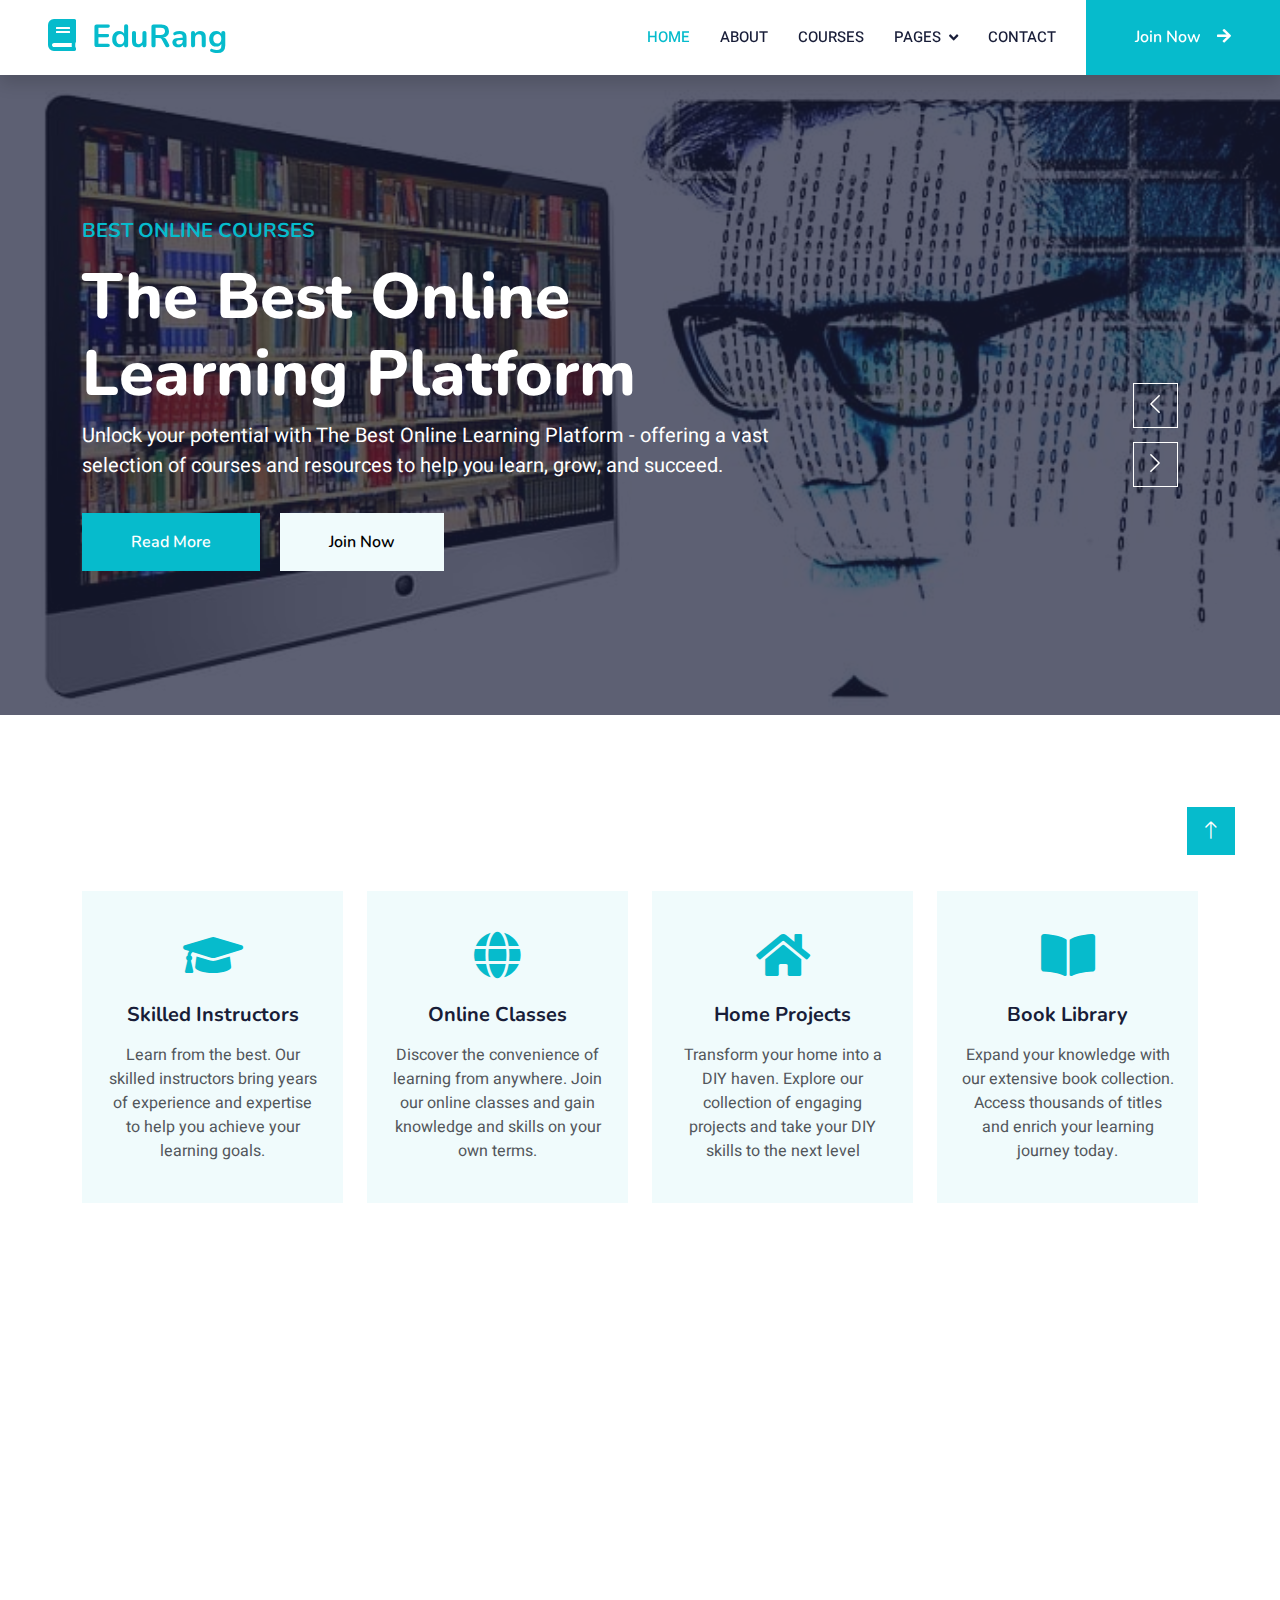
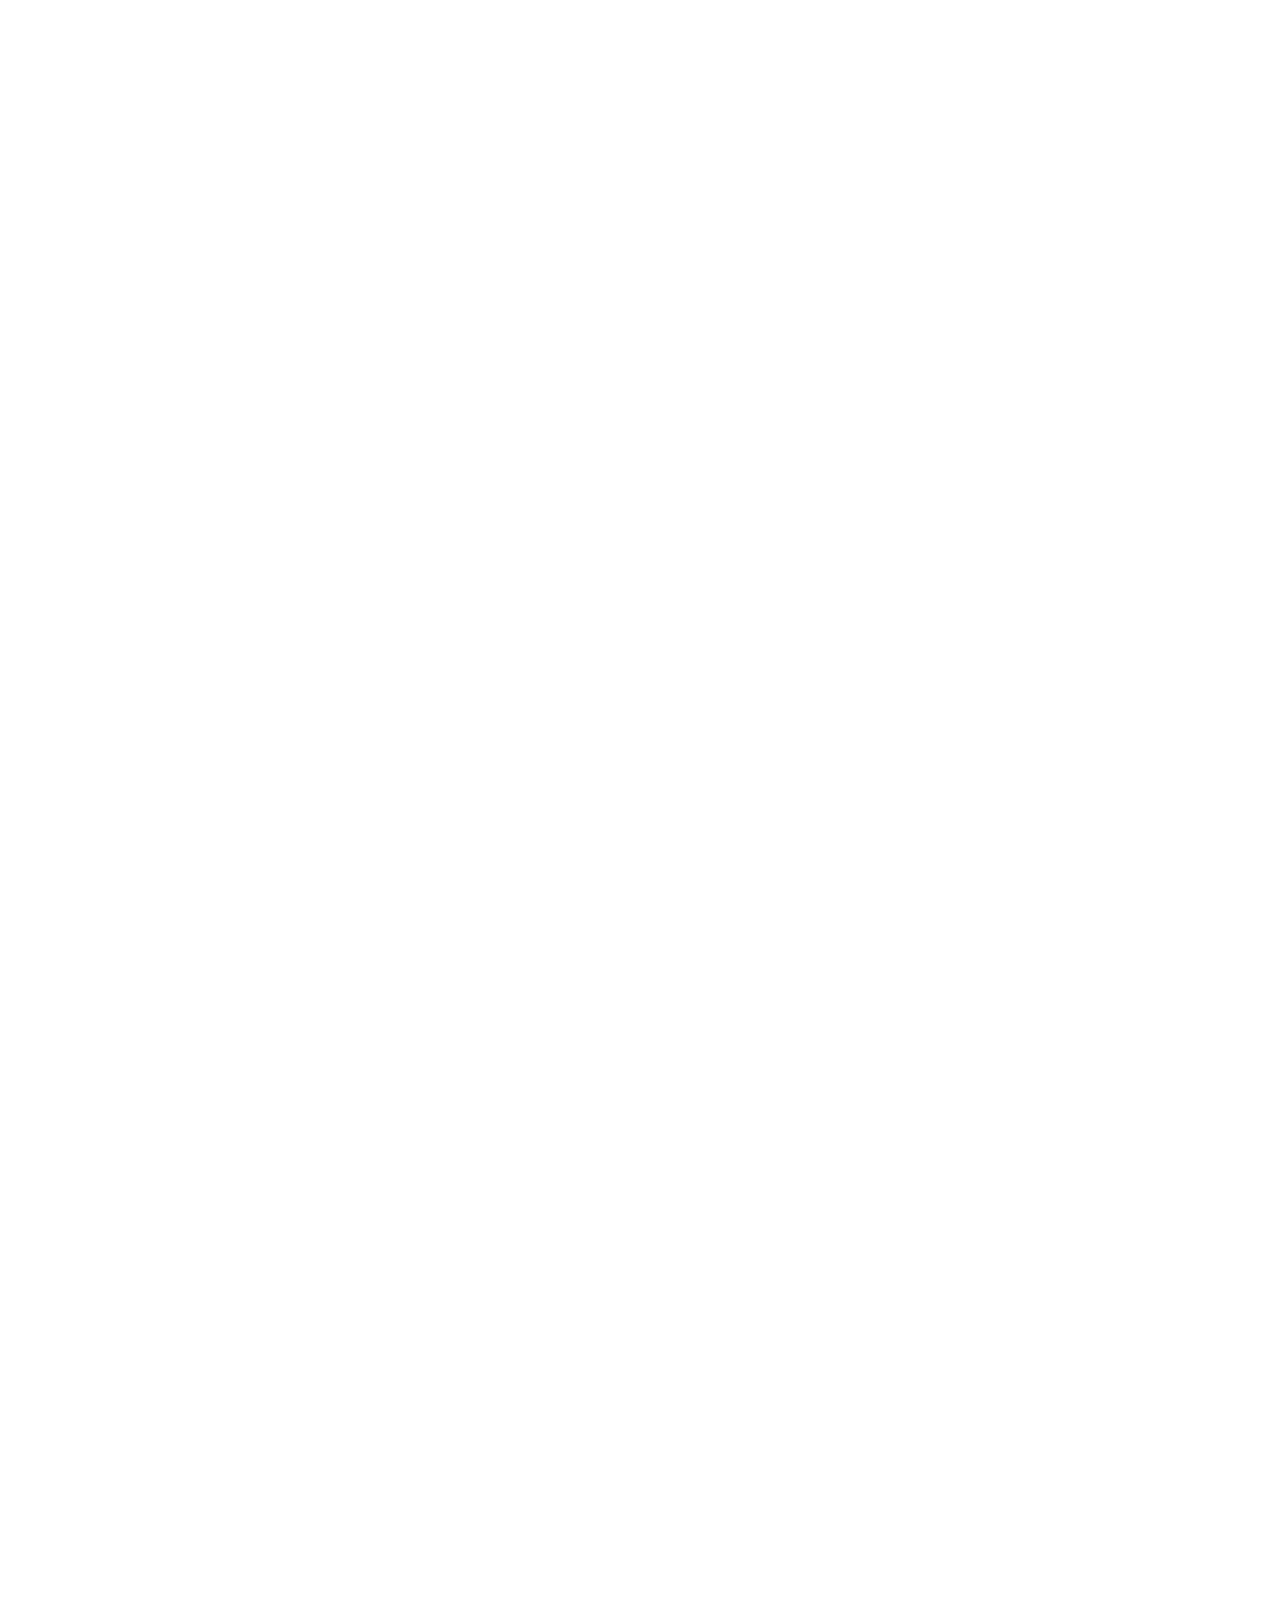
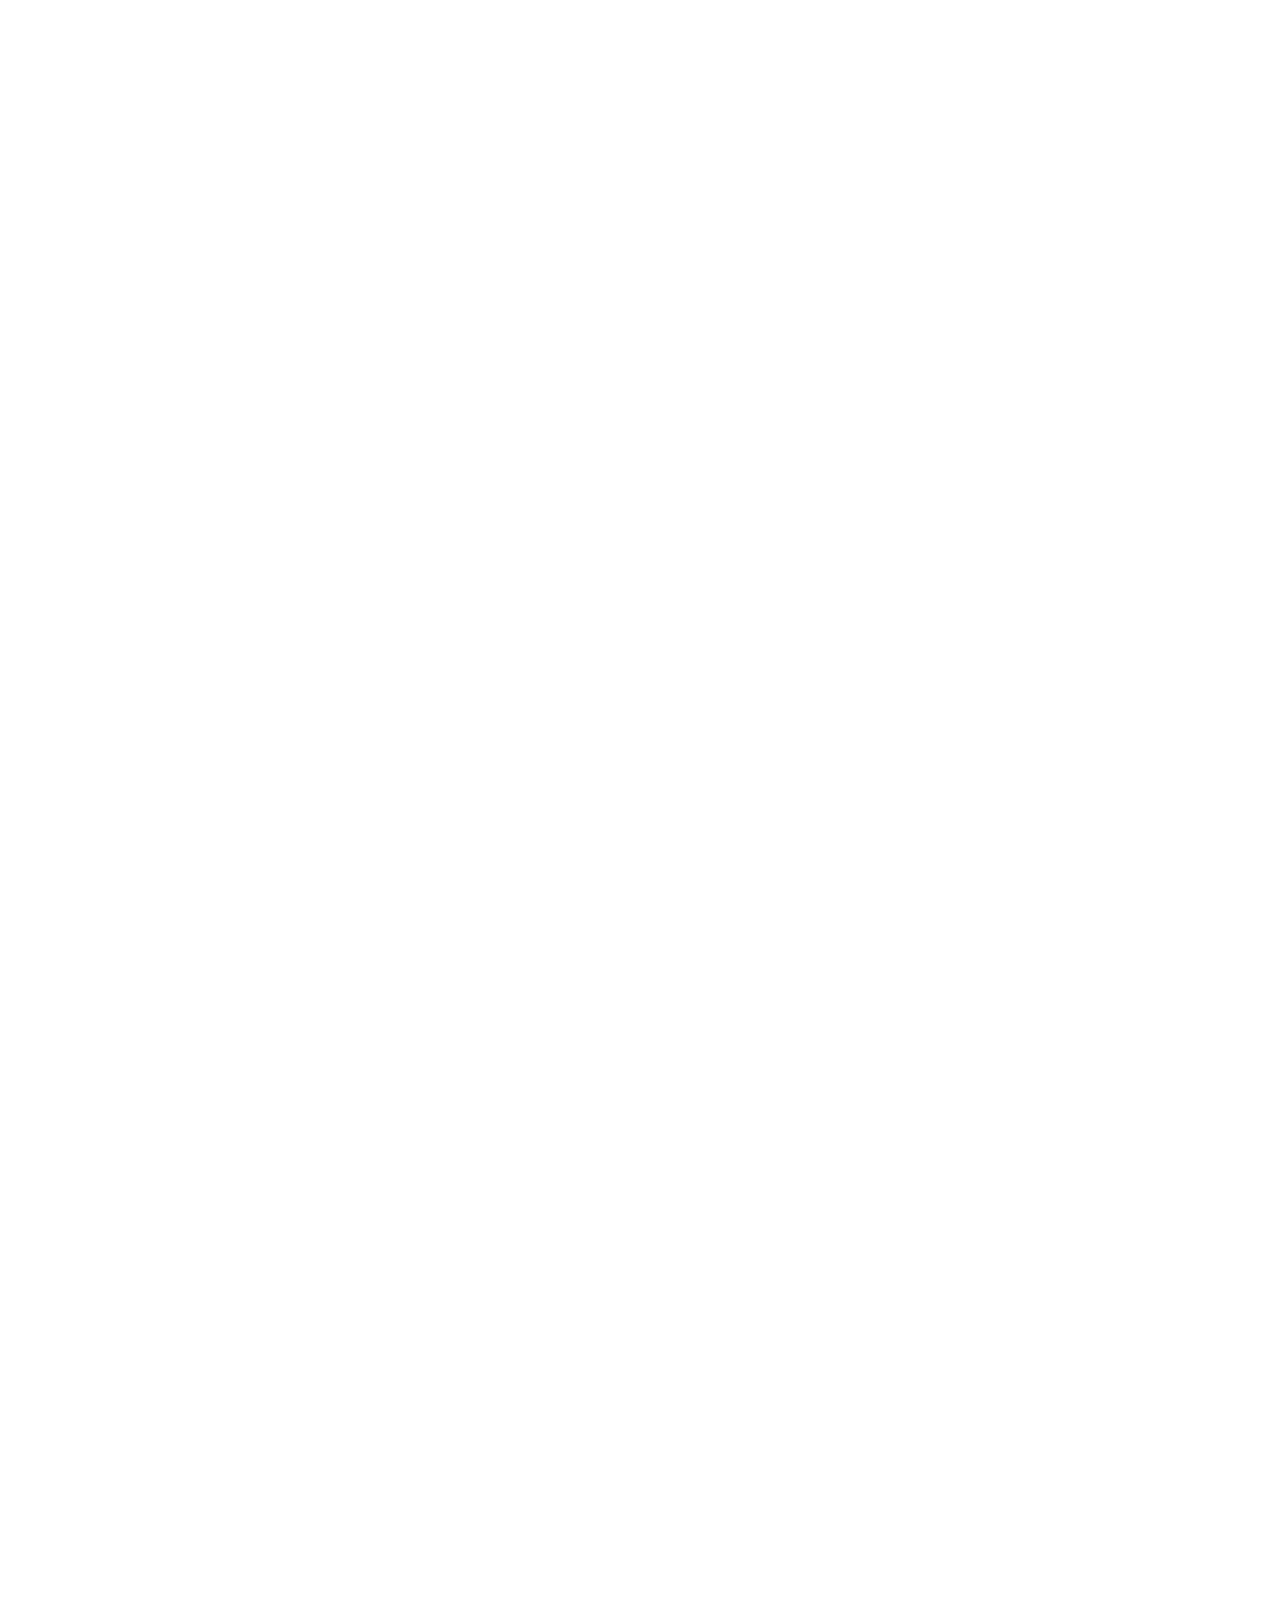
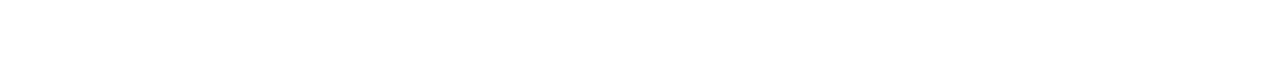
<file: index.html>
<!DOCTYPE html>
<html lang="en">

<head>
    <meta charset="utf-8">
    <title>EduRang - eLearning</title>
    <meta content="width=device-width, initial-scale=1.0" name="viewport">
    <meta content="" name="keywords">
    <meta content="" name="description">

    <!-- Favicon -->
    <link href="img/favicon.ico" rel="icon">

    <!-- Google Web Fonts -->
    <link rel="preconnect" href="https://fonts.googleapis.com">
    <link rel="preconnect" href="https://fonts.gstatic.com" crossorigin>
    <link href="https://fonts.googleapis.com/css2?family=Heebo:wght@400;500;600&family=Nunito:wght@600;700;800&display=swap" rel="stylesheet">

    <!-- Icon Font Stylesheet -->
    <link href="https://cdnjs.cloudflare.com/ajax/libs/font-awesome/5.10.0/css/all.min.css" rel="stylesheet">
    <link href="https://cdn.jsdelivr.net/npm/bootstrap-icons@1.4.1/font/bootstrap-icons.css" rel="stylesheet">

    <!-- Libraries Stylesheet -->
    <link href="lib/animate/animate.min.css" rel="stylesheet">
    <link href="lib/owlcarousel/assets/owl.carousel.min.css" rel="stylesheet">

    <!-- Customized Bootstrap Stylesheet -->
    <link href="css/bootstrap.min.css" rel="stylesheet">

    <!-- Template Stylesheet -->
    <link href="css/style.css" rel="stylesheet">
</head>

<body>
    <!-- Spinner Start -->
    <div id="spinner" class="show bg-white position-fixed translate-middle w-100 vh-100 top-50 start-50 d-flex align-items-center justify-content-center">
        <div class="spinner-border text-primary" style="width: 3rem; height: 3rem;" role="status">
            <span class="sr-only">Loading...</span>
        </div>
    </div>
    <!-- Spinner End -->


    <!-- Navbar Start -->
    <nav class="navbar navbar-expand-lg bg-white navbar-light shadow sticky-top p-0">
        <a href="index.html" class="navbar-brand d-flex align-items-center px-4 px-lg-5">
            <h2 class="m-0 text-primary"><i class="fa fa-book me-3"></i>EduRang</h2>
        </a>
        <button type="button" class="navbar-toggler me-4" data-bs-toggle="collapse" data-bs-target="#navbarCollapse">
            <span class="navbar-toggler-icon"></span>
        </button>
        <div class="collapse navbar-collapse" id="navbarCollapse">
            <div class="navbar-nav ms-auto p-4 p-lg-0">
                <a href="index.html" class="nav-item nav-link active">Home</a>
                <a href="about.html" class="nav-item nav-link">About</a>
                <a href="courses.html" class="nav-item nav-link">Courses</a>
                <div class="nav-item dropdown">
                    <a href="#" class="nav-link dropdown-toggle" data-bs-toggle="dropdown">Pages</a>
                    <div class="dropdown-menu fade-down m-0">
                        <a href="team.html" class="dropdown-item">Our Team</a>
                        <a href="testimonial.html" class="dropdown-item">Testimonial</a>
                    </div>
                </div>
                <a href="contact.html" class="nav-item nav-link">Contact</a>
            </div>
            <a href="courses.html" class="btn btn-primary py-4 px-lg-5 d-none d-lg-block">Join Now<i class="fa fa-arrow-right ms-3"></i></a>
        </div>
    </nav>
    <!-- Navbar End -->


    <!-- Carousel Start -->
    <div class="container-fluid p-0 mb-5">
        <div class="owl-carousel header-carousel position-relative">
            <div class="owl-carousel-item position-relative">
                <img class="img-fluid" src="img/carousel-1.jpg" alt="">
                <div class="position-absolute top-0 start-0 w-100 h-100 d-flex align-items-center" style="background: rgba(24, 29, 56, .7);">
                    <div class="container">
                        <div class="row justify-content-start">
                            <div class="col-sm-10 col-lg-8">
                                <h5 class="text-primary text-uppercase mb-3 animated slideInDown">Best Online Courses</h5>
                                <h1 class="display-3 text-white animated slideInDown">The Best Online Learning Platform</h1>
                                <p class="fs-5 text-white mb-4 pb-2">Unlock your potential with The Best Online Learning Platform - offering a vast selection of courses and resources to help you learn, grow, and succeed.</p>
                                <a href="about.html" class="btn btn-primary py-md-3 px-md-5 me-3 animated slideInLeft">Read More</a>
                                <a href="courses.html" class="btn btn-light py-md-3 px-md-5 animated slideInRight">Join Now</a>
                            </div>
                        </div>
                    </div>
                </div>
            </div>
            <div class="owl-carousel-item position-relative">
                <img class="img-fluid" src="img/carousel-2.jpg" height= "50px" alt="">
                <div class="position-absolute top-0 start-0 w-100 h-100 d-flex align-items-center" style="background: rgba(24, 29, 56, .7);">
                    <div class="container">
                        <div class="row justify-content-start">
                            <div class="col-sm-10 col-lg-8">
                                <h5 class="text-primary text-uppercase mb-3 animated slideInDown">Best Online Courses</h5>
                                <h1 class="display-3 text-white animated slideInDown">Get Educated Online From Your Home</h1>
                                <p class="fs-5 text-white mb-4 pb-2">Transform your learning experience with our online courses - designed to provide high-quality education from the comfort of your own home.</p>
                                <a href="about.html" class="btn btn-primary py-md-3 px-md-5 me-3 animated slideInLeft">Read More</a>
                                <a href="courses.html" class="btn btn-light py-md-3 px-md-5 animated slideInRight">Join Now</a>
                            </div>
                        </div>
                    </div>
                </div>
            </div>
        </div>
    </div>
    <!-- Carousel End -->


    <!-- Service Start -->
    <div class="container-xxl py-5">
        <div class="container">
            <div class="row g-4">
                <div class="col-lg-3 col-sm-6 wow fadeInUp" data-wow-delay="0.1s">
                    <div class="service-item text-center pt-3">
                        <div class="p-4">
                            <i class="fa fa-3x fa-graduation-cap text-primary mb-4"></i>
                            <h5 class="mb-3">Skilled Instructors</h5>
                            <p>Learn from the best. Our skilled instructors bring years of experience and expertise to help you achieve your learning goals.</p>
                        </div>
                    </div>
                </div>
                <div class="col-lg-3 col-sm-6 wow fadeInUp" data-wow-delay="0.3s">
                    <div class="service-item text-center pt-3">
                        <div class="p-4">
                            <i class="fa fa-3x fa-globe text-primary mb-4"></i>
                            <h5 class="mb-3">Online Classes</h5>
                            <p>Discover the convenience of learning from anywhere. Join our online classes and gain knowledge and skills on your own terms.</p>
                        </div>
                    </div>
                </div>
                <div class="col-lg-3 col-sm-6 wow fadeInUp" data-wow-delay="0.5s">
                    <div class="service-item text-center pt-3">
                        <div class="p-4">
                            <i class="fa fa-3x fa-home text-primary mb-4"></i>
                            <h5 class="mb-3">Home Projects</h5>
                            <p>Transform your home into a DIY haven. Explore our collection of engaging projects and take your DIY skills to the next level</p>
                        </div>
                    </div>
                </div>
                <div class="col-lg-3 col-sm-6 wow fadeInUp" data-wow-delay="0.7s">
                    <div class="service-item text-center pt-3">
                        <div class="p-4">
                            <i class="fa fa-3x fa-book-open text-primary mb-4"></i>
                            <h5 class="mb-3">Book Library</h5>
                            <p>Expand your knowledge with our extensive book collection. Access thousands of titles and enrich your learning journey today.</p>
                        </div>
                    </div>
                </div>
            </div>
        </div>
    </div>
    <!-- Service End -->


    <!-- About Start -->
    <div class="container-xxl py-5">
        <div class="container">
            <div class="row g-5">
                <div class="col-lg-6 wow fadeInUp" data-wow-delay="0.1s" style="min-height: 400px;">
                    <div class="position-relative h-100">
                        <img class="img-fluid position-absolute w-100 h-0" src="img/about.jpg" alt="" style="object-fit: cover;">
                    </div>
                </div>
                <div class="col-lg-6 wow fadeInUp" data-wow-delay="0.3s">
                    <h6 class="section-title bg-white text-start text-primary pe-3">About Us</h6>
                    <h1 class="mb-4">Welcome to EduRang</h1>
                    <p class="mb-4">At EduRang, we are dedicated to making education accessible and affordable for everyone. Our platform offers a wide range of high-quality courses and programs in various fields, designed to help you achieve your personal and professional goals.</p>
                    <p class="mb-4">Our team of experienced educators and industry professionals are committed to providing engaging and interactive learning experiences tailored to your unique needs. Join us today and start your journey towards success!</p>
                    <div class="row gy-2 gx-4 mb-4">
                        <div class="col-sm-6">
                            <p class="mb-0"><i class="fa fa-arrow-right text-primary me-2"></i>Skilled Instructors</p>
                        </div>
                        <div class="col-sm-6">
                            <p class="mb-0"><i class="fa fa-arrow-right text-primary me-2"></i>Online Classes</p>
                        </div>
                        <div class="col-sm-6">
                            <p class="mb-0"><i class="fa fa-arrow-right text-primary me-2"></i>International Certificate</p>
                        </div>
                        <div class="col-sm-6">
                            <p class="mb-0"><i class="fa fa-arrow-right text-primary me-2"></i>Skilled Instructors</p>
                        </div>
                        <div class="col-sm-6">
                            <p class="mb-0"><i class="fa fa-arrow-right text-primary me-2"></i>Online Classes</p>
                        </div>
                        <div class="col-sm-6">
                            <p class="mb-0"><i class="fa fa-arrow-right text-primary me-2"></i>International Certificate</p>
                        </div>
                    </div>
                    <a class="btn btn-primary py-3 px-5 mt-2" href="about.html">Read More</a>
                </div>
            </div>
        </div>
    </div>
    <!-- About End -->


    <!-- Categories Start -->
    <div class="container-xxl py-5 category">
        <div class="container">
            <div class="text-center wow fadeInUp" data-wow-delay="0.1s">
                <h6 class="section-title bg-white text-center text-primary px-3">Categories</h6>
                <h1 class="mb-5">Courses Categories</h1>
            </div>
            <div class="row g-3">
                <div class="col-lg-7 col-md-6">
                    <div class="row g-3">
                        <div class="col-lg-12 col-md-12 wow zoomIn" data-wow-delay="0.1s">
                            <a class="position-relative d-block overflow-hidden" href="">
                                <img class="img-fluid" src="img/cat-1.jpg" alt="">
                                <div class="bg-white text-center position-absolute bottom-0 end-0 py-2 px-3" style="margin: 1px;">
                                    <h5 class="m-0">Web Design</h5>
                                    <small class="text-primary">49 Courses</small>
                                </div>
                            </a>
                        </div>
                        <div class="col-lg-6 col-md-12 wow zoomIn" data-wow-delay="0.3s">
                            <a class="position-relative d-block overflow-hidden" href="">
                                <img class="img-fluid" src="img/cat-2.jpg" alt="">
                                <div class="bg-white text-center position-absolute bottom-0 end-0 py-2 px-3" style="margin: 1px;">
                                    <h5 class="m-0">Graphic Design</h5>
                                    <small class="text-primary">49 Courses</small>
                                </div>
                            </a>
                        </div>
                        <div class="col-lg-6 col-md-12 wow zoomIn" data-wow-delay="0.5s">
                            <a class="position-relative d-block overflow-hidden" href="">
                                <img class="img-fluid" src="img/cat-3.jpg" alt="">
                                <div class="bg-white text-center position-absolute bottom-0 end-0 py-2 px-3" style="margin: 1px;">
                                    <h5 class="m-0">Video Editing</h5>
                                    <small class="text-primary">49 Courses</small>
                                </div>
                            </a>
                        </div>
                    </div>
                </div>
                <div class="col-lg-5 col-md-6 wow zoomIn" data-wow-delay="0.7s" style="min-height: 350px;">
                    <a class="position-relative d-block h-100 overflow-hidden" href="">
                        <img class="img-fluid position-absolute w-100 h-100" src="img/cat-4.jpg" alt="" style="object-fit: cover;">
                        <div class="bg-white text-center position-absolute bottom-0 end-0 py-2 px-3" style="margin:  1px;">
                            <h5 class="m-0">Online Marketing</h5>
                            <small class="text-primary">49 Courses</small>
                        </div>
                    </a>
                </div>
            </div>
        </div>
    </div>
    <!-- Categories Start -->


    <!-- Courses Start -->
    <div class="container-xxl py-5">
        <div class="container">
            <div class="text-center wow fadeInUp" data-wow-delay="0.1s">
                <h6 class="section-title bg-white text-center text-primary px-3">Courses</h6>
                <h1 class="mb-5">Popular Courses</h1>
            </div>
            <div class="row g-4 justify-content-center">
                <div class="col-lg-4 col-md-6 wow fadeInUp" data-wow-delay="0.1s">
                    <div class="course-item bg-light">
                        <div class="position-relative overflow-hidden">
                            <img class="img-fluid" src="img/course-1.jpg" alt="">
                            <div class="w-100 d-flex justify-content-center position-absolute bottom-0 start-0 mb-4">
                                <a href="about.html" class="flex-shrink-0 btn btn-sm btn-primary px-3 border-end" style="border-radius: 30px 0 0 30px;">Read More</a>
                                <a href="courses.html" class="flex-shrink-0 btn btn-sm btn-primary px-3" style="border-radius: 0 30px 30px 0;">Join Now</a>
                            </div>
                        </div>
                        <div class="text-center p-4 pb-0">
                            <h3 class="mb-0">1499.00</h3>
                            <div class="mb-3">
                                <small class="fa fa-star text-primary"></small>
                                <small class="fa fa-star text-primary"></small>
                                <small class="fa fa-star text-primary"></small>
                                <small class="fa fa-star text-primary"></small>
                                <small class="fa fa-star text-primary"></small>
                                <small>(123)</small>
                            </div>
                            <h5 class="mb-4">Full Stack Web Development</h5>
                        </div>
                        <div class="d-flex border-top">
                            <small class="flex-fill text-center border-end py-2"><i class="fa fa-user-tie text-primary me-2"></i>John Lee</small>
                            <small class="flex-fill text-center border-end py-2"><i class="fa fa-clock text-primary me-2"></i>1.49 Hrs</small>
                            <small class="flex-fill text-center py-2"><i class="fa fa-user text-primary me-2"></i>250 Students</small>
                        </div>
                    </div>
                </div>
                <div class="col-lg-4 col-md-6 wow fadeInUp" data-wow-delay="0.3s">
                    <div class="course-item bg-light">
                        <div class="position-relative overflow-hidden">
                            <img class="img-fluid" src="img/course-2.jpg" alt="">
                            <div class="w-100 d-flex justify-content-center position-absolute bottom-0 start-0 mb-4">
                                <a href="about.html" class="flex-shrink-0 btn btn-sm btn-primary px-3 border-end" style="border-radius: 30px 0 0 30px;">Read More</a>
                                <a href="courses.html" class="flex-shrink-0 btn btn-sm btn-primary px-3" style="border-radius: 0 30px 30px 0;">Join Now</a>
                            </div>
                        </div>
                        <div class="text-center p-4 pb-0">
                            <h3 class="mb-0">1149.00</h3>
                            <div class="mb-3">
                                <small class="fa fa-star text-primary"></small>
                                <small class="fa fa-star text-primary"></small>
                                <small class="fa fa-star text-primary"></small>
                                <small class="fa fa-star text-primary"></small>
                                <small class="fa fa-star text-primary"></small>
                                <small>(187)</small>
                            </div>
                            <h5 class="mb-4">Professional Video Editing Techniques</h5>
                        </div>
                        <div class="d-flex border-top">
                            <small class="flex-fill text-center border-end py-2"><i class="fa fa-user-tie text-primary me-2"></i>John Lee</small>
                            <small class="flex-fill text-center border-end py-2"><i class="fa fa-clock text-primary me-2"></i>5 Hrs</small>
                            <small class="flex-fill text-center py-2"><i class="fa fa-user text-primary me-2"></i>300 Students</small>
                        </div>
                    </div>
                </div>
                <div class="col-lg-4 col-md-6 wow fadeInUp" data-wow-delay="0.5s">
                    <div class="course-item bg-light">
                        <div class="position-relative overflow-hidden">
                            <img class="img-fluid" src="img/course-3.jpg" alt="">
                            <div class="w-100 d-flex justify-content-center position-absolute bottom-0 start-0 mb-4">
                                <a href="about.html" class="flex-shrink-0 btn btn-sm btn-primary px-3 border-end" style="border-radius: 30px 0 0 30px;">Read More</a>
                                <a href="courses.html" class="flex-shrink-0 btn btn-sm btn-primary px-3" style="border-radius: 0 30px 30px 0;">Join Now</a>
                            </div>
                        </div>
                        <div class="text-center p-4 pb-0">
                            <h3 class="mb-0">999.00</h3>
                            <div class="mb-3">
                                <small class="fa fa-star text-primary"></small>
                                <small class="fa fa-star text-primary"></small>
                                <small class="fa fa-star text-primary"></small>
                                <small class="fa fa-star text-primary"></small>
                                <small class="fa fa-star text-primary"></small>
                                <small>(158)</small>
                            </div>
                            <h5 class="mb-4">Graphic Design Fundamentals</h5>
                        </div>
                        <div class="d-flex border-top">
                            <small class="flex-fill text-center border-end py-2"><i class="fa fa-user-tie text-primary me-2"></i>John Lee</small>
                            <small class="flex-fill text-center border-end py-2"><i class="fa fa-clock text-primary me-2"></i>3 Hrs</small>
                            <small class="flex-fill text-center py-2"><i class="fa fa-user text-primary me-2"></i>175 Students</small>
                        </div>
                    </div>
                </div>
            </div>
        </div>
    </div>
    <!-- Courses End -->


    <!-- Team Start -->
    <div class="container-xxl py-5">
        <div class="container">
            <div class="text-center wow fadeInUp" data-wow-delay="0.1s">
                <h6 class="section-title bg-white text-center text-primary px-3">Instructors</h6>
                <h1 class="mb-5">Expert Instructors</h1>
            </div>
            <div class="row g-4">
                <div class="col-lg-3 col-md-6 wow fadeInUp" data-wow-delay="0.1s">
                    <div class="team-item bg-light">
                        <div class="overflow-hidden">
                            <img class="img-fluid" style = "height : 200;" src="img/team-1.jpg" alt="">
                        </div>
                        <div class="position-relative d-flex justify-content-center" style="margin-top: -23px;">
                            <div class="bg-light d-flex justify-content-center pt-2 px-1">
                                <a class="btn btn-sm-square btn-primary mx-1" href="https://www.facebook.com/"><i class="fab fa-facebook-f"></i></a>
                                <a class="btn btn-sm-square btn-primary mx-1" href="http://www.twitter.com/"><i class="fab fa-twitter"></i></a>
                                <a class="btn btn-sm-square btn-primary mx-1" href="https://www.instagram.com/"><i class="fab fa-instagram"></i></a>
                            </div>
                        </div>
                        <div class="text-center p-4">
                            <h5 class="mb-0">Sarah Johnson</h5>
                            <small>Course creator</small>
                        </div>
                    </div>
                </div>
                <div class="col-lg-3 col-md-6 wow fadeInUp" data-wow-delay="0.3s">
                    <div class="team-item bg-light">
                        <div class="overflow-hidden">
                            <img class="img-fluid" src="img/team-2.jpg" alt="">
                        </div>
                        <div class="position-relative d-flex justify-content-center" style="margin-top: -23px;">
                            <div class="bg-light d-flex justify-content-center pt-2 px-1">
                                <a class="btn btn-sm-square btn-primary mx-1" href="https://www.facebook.com/"><i class="fab fa-facebook-f"></i></a>
                                <a class="btn btn-sm-square btn-primary mx-1" href="http://www.twitter.com/"><i class="fab fa-twitter"></i></a>
                                <a class="btn btn-sm-square btn-primary mx-1" href="https://www.instagram.com/"><i class="fab fa-instagram"></i></a>
                            </div>
                        </div>
                        <div class="text-center p-4">
                            <h5 class="mb-0">Rachel Patel</h5>
                            <small>Course instructor</small>
                        </div>
                    </div>
                </div>
                <div class="col-lg-3 col-md-6 wow fadeInUp" data-wow-delay="0.5s">
                    <div class="team-item bg-light">
                        <div class="overflow-hidden">
                            <img class="img-fluid" src="img/team-3.jpg" alt="">
                        </div>
                        <div class="position-relative d-flex justify-content-center" style="margin-top: -23px;">
                            <div class="bg-light d-flex justify-content-center pt-2 px-1">
                                <a class="btn btn-sm-square btn-primary mx-1" href="https://www.facebook.com/"><i class="fab fa-facebook-f"></i></a>
                                <a class="btn btn-sm-square btn-primary mx-1" href="http://www.twitter.com/"><i class="fab fa-twitter"></i></a>
                                <a class="btn btn-sm-square btn-primary mx-1" href="https://www.instagram.com/"><i class="fab fa-instagram"></i></a>
                            </div>
                        </div>
                        <div class="text-center p-4">
                            <h5 class="mb-0">John Lee</h5>
                            <small>Subject matter expert</small>
                        </div>
                    </div>
                </div>
                <div class="col-lg-3 col-md-6 wow fadeInUp" data-wow-delay="0.7s">
                    <div class="team-item bg-light">
                        <div class="overflow-hidden">
                            <img class="img-fluid" src="img/team-4.jpg" alt="">
                        </div>
                        <div class="position-relative d-flex justify-content-center" style="margin-top: -23px;">
                            <div class="bg-light d-flex justify-content-center pt-2 px-1">
                                <a class="btn btn-sm-square btn-primary mx-1" href="https://www.facebook.com/"><i class="fab fa-facebook-f"></i></a>
                                <a class="btn btn-sm-square btn-primary mx-1" href="http://www.twitter.com/"><i class="fab fa-twitter"></i></a>
                                <a class="btn btn-sm-square btn-primary mx-1" href="https://www.instagram.com/"><i class="fab fa-instagram"></i></a>
                            </div>
                        </div>
                        <div class="text-center p-4">
                            <h5 class="mb-0">Emily Rodriguez</h5>
                            <small>Mentor</small>
                        </div>
                    </div>
                </div>
            </div>
        </div>
    </div>
    <!-- Team End -->


    <!-- Testimonial Start -->
    <div class="container-xxl py-5 wow fadeInUp" data-wow-delay="0.1s">
        <div class="container">
            <div class="text-center">
                <h6 class="section-title bg-white text-center text-primary px-3">Testimonial</h6>
                <h1 class="mb-5">Our Students Say!</h1>
            </div>
            <div class="owl-carousel testimonial-carousel position-relative">
                <div class="testimonial-item text-center">
                    <img class="border rounded-circle p-2 mx-auto mb-3" src="img/testimonial-1.jpg" style="width: 80px; height: 80px;">
                    <h5 class="mb-0">Aarohi Gupta</h5>
                    <p>Web Developer</p>
                    <div class="testimonial-text bg-light text-center p-4">
                    <p class="mb-0">Thanks to EduRang, I was able to achieve my learning goals and advance my career - highly recommended!</p>
                    </div>
                </div>
                <div class="testimonial-item text-center">
                    <img class="border rounded-circle p-2 mx-auto mb-3" src="img/testimonial-2.jpg" style="width: 80px; height: 80px;">
                    <h5 class="mb-0">Advait Singh</h5>
                    <p>Graphic Designer</p>
                    <div class="testimonial-text bg-light text-center p-4">
                    <p class="mb-0">EduRang exceeded my expectations with their top-notch courses and supportive instructors - I couldn't be happier with my learning experience!</p>
                    </div>
                </div>
                <div class="testimonial-item text-center">
                    <img class="border rounded-circle p-2 mx-auto mb-3" src="img/testimonial-3.jpg" style="width: 80px; height: 80px;">
                    <h5 class="mb-0">Rohan Shah</h5>
                    <p>Online Marketer</p>
                    <div class="testimonial-text bg-light text-center p-4">
                    <p class="mb-0">The flexibility and quality of courses offered by EduRang allowed me to achieve my learning goals and advance my career - highly recommend!</p>
                    </div>
                </div>
                <div class="testimonial-item text-center">
                    <img class="border rounded-circle p-2 mx-auto mb-3" src="img/testimonial-4.jpg" style="width: 80px; height: 80px;">
                    <h5 class="mb-0">Diya Patel</h5>
                    <p>Video Editor</p>
                    <div class="testimonial-text bg-light text-center p-4">
                    <p class="mb-0">Thanks to EduRang, I was able to acquire new skills and knowledge that helped me land my dream job - highly recommended!</p>
                    </div>
                </div>
            </div>
        </div>
    </div>
    <!-- Testimonial End -->
        

    <!-- Footer Start -->
    <div class="container-fluid bg-dark text-light footer pt-5 mt-5 wow fadeIn" data-wow-delay="0.1s">
        <div class="container py-5">
            <div class="row g-5">
                <div class="col-lg-3 col-md-6">
                    <h4 class="text-white mb-3">Quick Link</h4>
                    <a class="btn btn-link" href="about.html">About Us</a>
                    <a class="btn btn-link" href="contact.html">Contact Us</a>
                    <a class="btn btn-link" href="">Privacy Policy</a>
                    <a class="btn btn-link" href="">Terms & Condition</a>
                    <a class="btn btn-link" href="">FAQs & Help</a>
                </div>
                <div class="col-lg-3 col-md-6">
                    <h4 class="text-white mb-3">Contact</h4>
                    <p class="mb-2"><i class="fa fa-map-marker-alt me-3"></i>27, Jaipur,Rajasthan, India</p>
                    <p class="mb-2"><i class="fa fa-phone-alt me-3"></i>+91 7891084444</p>
                    <p class="mb-2"><i class="fa fa-envelope me-3"></i>SupportEduRang@gmail.com</p>
                    <div class="d-flex pt-2">
                        <a class="btn btn-outline-light btn-social" href="http://www.twitter.com/"><i class="fab fa-twitter"></i></a>
                        <a class="btn btn-outline-light btn-social" href="https://www.facebook.com/"><i class="fab fa-facebook-f"></i></a>
                        <a class="btn btn-outline-light btn-social" href="https://www.youtube.com/"><i class="fab fa-youtube"></i></a>
                        <a class="btn btn-outline-light btn-social" href="https://www.linkedin.com/"><i class="fab fa-linkedin-in"></i></a>
                    </div>
                </div>
                <div class="col-lg-3 col-md-6">
                    <h4 class="text-white mb-3">Gallery</h4>
                    <div class="row g-2 pt-2">
                        <div class="col-4">
                            <img class="img-fluid bg-light p-1" src="img/course-1.jpg" alt="">
                        </div>
                        <div class="col-4">
                            <img class="img-fluid bg-light p-1" src="img/course-2.jpg" alt="">
                        </div>
                        <div class="col-4">
                            <img class="img-fluid bg-light p-1" src="img/course-3.jpg" alt="">
                        </div>
                        <div class="col-4">
                            <img class="img-fluid bg-light p-1" src="img/course-2.jpg" alt="">
                        </div>
                        <div class="col-4">
                            <img class="img-fluid bg-light p-1" src="img/course-3.jpg" alt="">
                        </div>
                        <div class="col-4">
                            <img class="img-fluid bg-light p-1" src="img/course-1.jpg" alt="">
                        </div>
                    </div>
                </div>
                <div class="col-lg-3 col-md-6">
                    <h4 class="text-white mb-3">Newsletter</h4>
                    <p>Stay up-to-date with the latest e-learning trends and news by subscribing to our newsletter today</p>
                    <div class="position-relative mx-auto" style="max-width: 400px;">
                        <input class="form-control border-0 w-100 py-3 ps-4 pe-5" type="text" placeholder="Your email">
                        <button type="button" class="btn btn-primary py-2 position-absolute top-0 end-0 mt-2 me-2">SignUp</button>
                    </div>
                </div>
            </div>
        </div>
        <div class="container">
            <div class="copyright">
                <div class="row">
                    <div class="col-md-6 text-center text-md-start mb-3 mb-md-0">
                        &copy; <a class="border-bottom" href="#">EduRang</a>, All Right Reserved.

                        <!--/*** This template is free as long as you keep the footer author’s credit link/attribution link/backlink. If you'd like to use the template without the footer author’s credit link/attribution link/backlink, you can purchase the Credit Removal License from "https://htmlcodex.com/credit-removal". Thank you for your support. ***/-->
                        
                    </div>
                    <div class="col-md-6 text-center text-md-end">
                        <div class="footer-menu">
                            <a href="index.html">Home</a>
                            <a href="contact.html">Help</a>
                            <a href="contact.html">FQAs</a>
                        </div>
                    </div>
                </div>
            </div>
        </div>
    </div>
    <!-- Footer End -->


    <!-- Back to Top -->
    <a href="#" class="btn btn-lg btn-primary btn-lg-square back-to-top"><i class="bi bi-arrow-up"></i></a>


    <!-- JavaScript Libraries -->
    <script src="https://code.jquery.com/jquery-3.4.1.min.js"></script>
    <script src="https://cdn.jsdelivr.net/npm/bootstrap@5.0.0/dist/js/bootstrap.bundle.min.js"></script>
    <script src="lib/wow/wow.min.js"></script>
    <script src="lib/easing/easing.min.js"></script>
    <script src="lib/waypoints/waypoints.min.js"></script>
    <script src="lib/owlcarousel/owl.carousel.min.js"></script>

    <!-- Template Javascript -->
    <script src="js/main.js"></script>
</body>

</html>
</file>
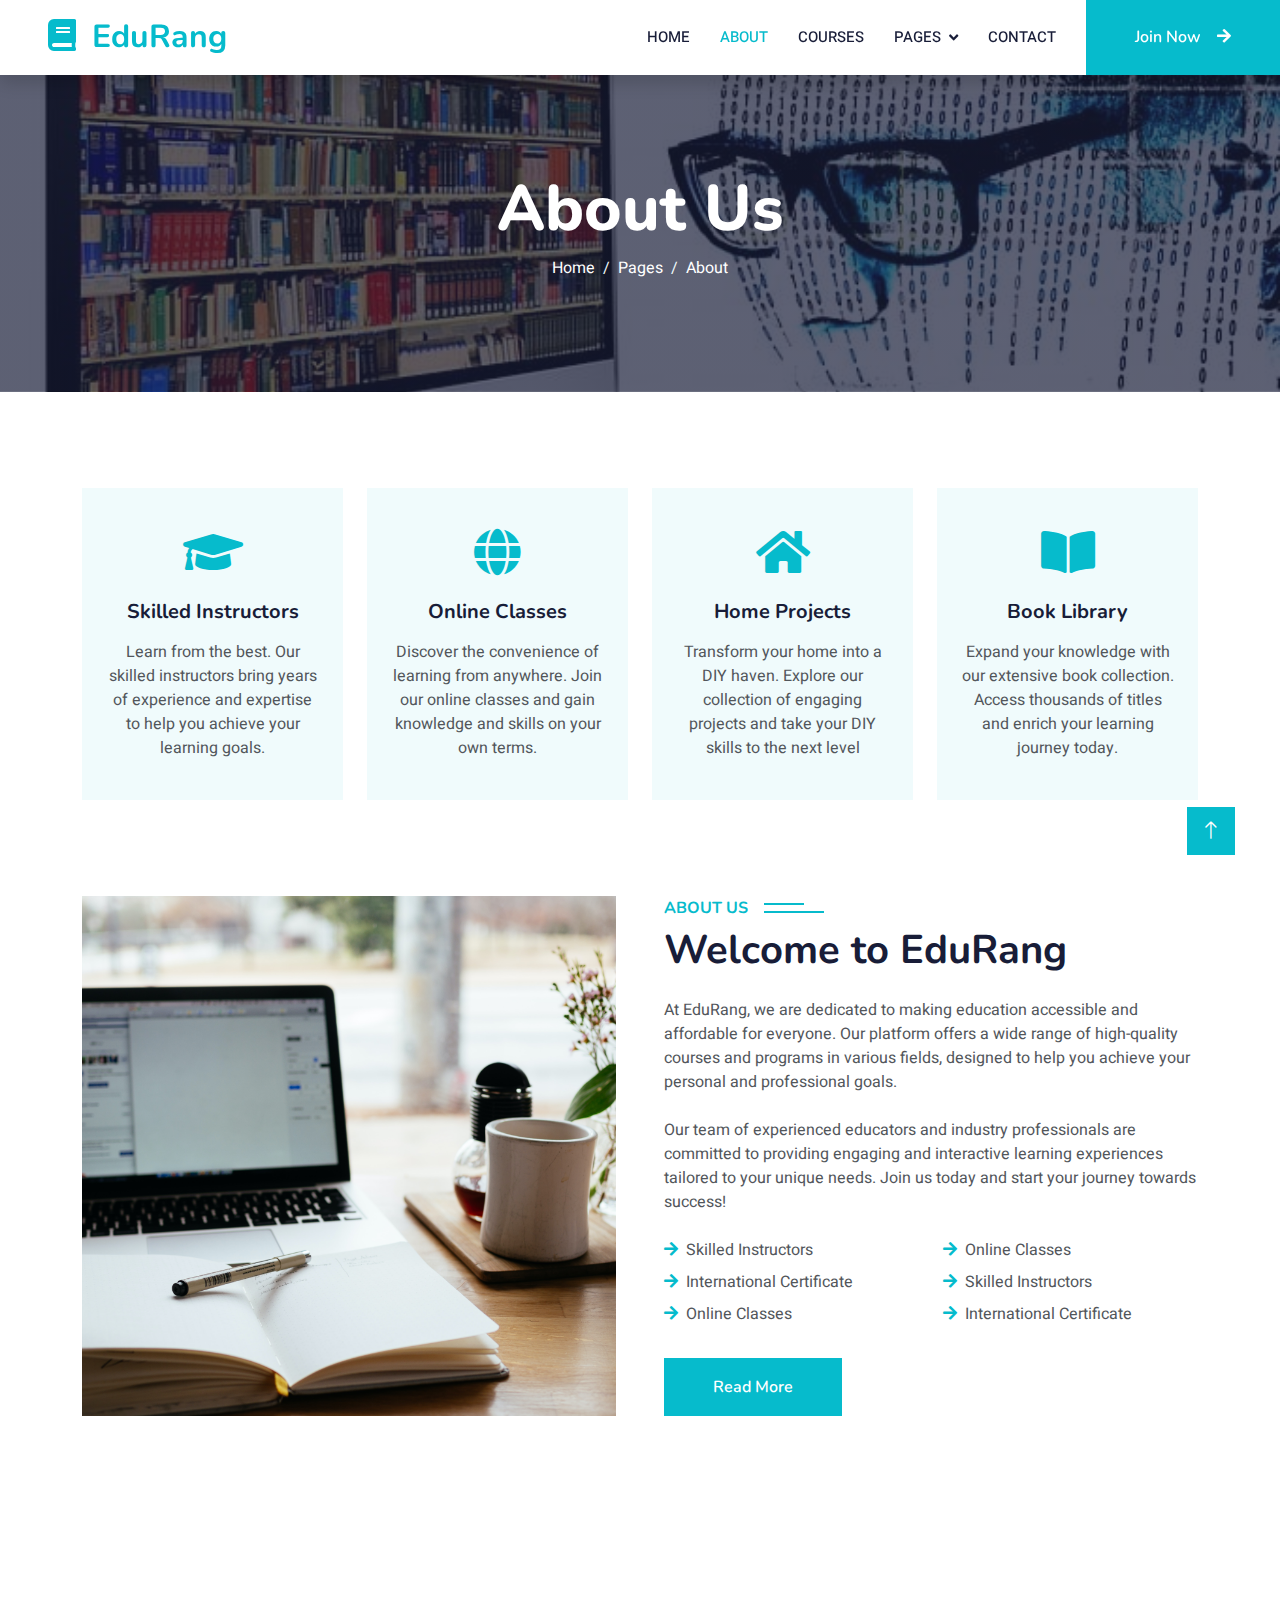
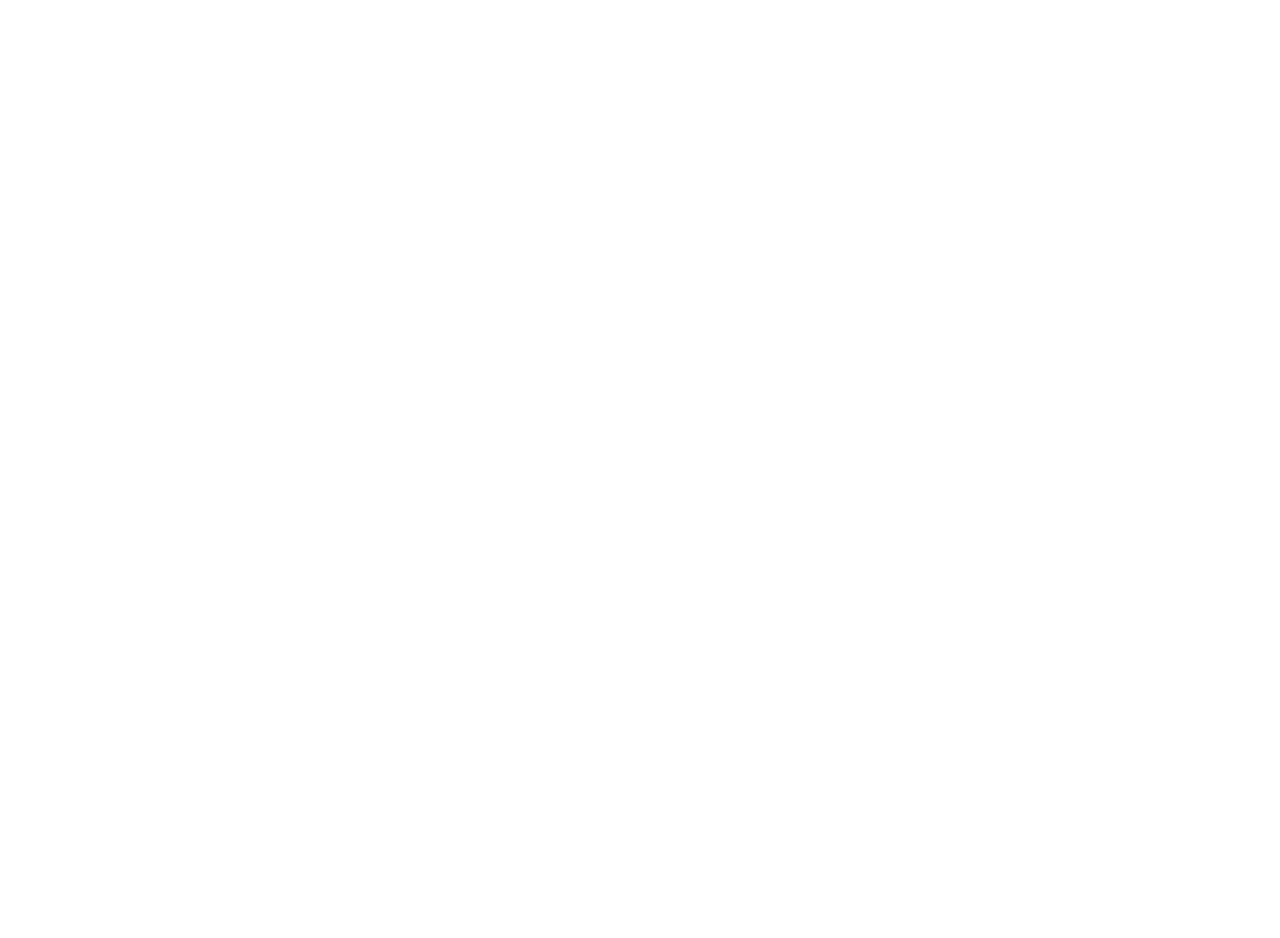
<file: about.html>
<!DOCTYPE html>
<html lang="en">

<head>
    <meta charset="utf-8">
    <title>EduRang - eLearning</title>
    <meta content="width=device-width, initial-scale=1.0" name="viewport">
    <meta content="" name="keywords">
    <meta content="" name="description">

    <!-- Favicon -->
    <link href="img/favicon.ico" rel="icon">

    <!-- Google Web Fonts -->
    <link rel="preconnect" href="https://fonts.googleapis.com">
    <link rel="preconnect" href="https://fonts.gstatic.com" crossorigin>
    <link href="https://fonts.googleapis.com/css2?family=Heebo:wght@400;500;600&family=Nunito:wght@600;700;800&display=swap" rel="stylesheet">

    <!-- Icon Font Stylesheet -->
    <link href="https://cdnjs.cloudflare.com/ajax/libs/font-awesome/5.10.0/css/all.min.css" rel="stylesheet">
    <link href="https://cdn.jsdelivr.net/npm/bootstrap-icons@1.4.1/font/bootstrap-icons.css" rel="stylesheet">

    <!-- Libraries Stylesheet -->
    <link href="lib/animate/animate.min.css" rel="stylesheet">
    <link href="lib/owlcarousel/assets/owl.carousel.min.css" rel="stylesheet">

    <!-- Customized Bootstrap Stylesheet -->
    <link href="css/bootstrap.min.css" rel="stylesheet">

    <!-- Template Stylesheet -->
    <link href="css/style.css" rel="stylesheet">
</head>

<body>
    <!-- Spinner Start -->
    <div id="spinner" class="show bg-white position-fixed translate-middle w-100 vh-100 top-50 start-50 d-flex align-items-center justify-content-center">
        <div class="spinner-border text-primary" style="width: 3rem; height: 3rem;" role="status">
            <span class="sr-only">Loading...</span>
        </div>
    </div>
    <!-- Spinner End -->


    <!-- Navbar Start -->
    <nav class="navbar navbar-expand-lg bg-white navbar-light shadow sticky-top p-0">
        <a href="index.html" class="navbar-brand d-flex align-items-center px-4 px-lg-5">
            <h2 class="m-0 text-primary"><i class="fa fa-book me-3"></i>EduRang</h2>
        </a>
        <button type="button" class="navbar-toggler me-4" data-bs-toggle="collapse" data-bs-target="#navbarCollapse">
            <span class="navbar-toggler-icon"></span>
        </button>
        <div class="collapse navbar-collapse" id="navbarCollapse">
            <div class="navbar-nav ms-auto p-4 p-lg-0">
                <a href="index.html" class="nav-item nav-link ">Home</a>
                <a href="about.html" class="nav-item nav-link active">About</a>
                <a href="courses.html" class="nav-item nav-link">Courses</a>
                <div class="nav-item dropdown">
                    <a href="#" class="nav-link dropdown-toggle" data-bs-toggle="dropdown">Pages</a>
                    <div class="dropdown-menu fade-down m-0">
                        <a href="team.html" class="dropdown-item">Our Team</a>
                        <a href="testimonial.html" class="dropdown-item">Testimonial</a>
                    </div>
                </div>
                <a href="contact.html" class="nav-item nav-link">Contact</a>
            </div>
            <a href="courses.html" class="btn btn-primary py-4 px-lg-5 d-none d-lg-block">Join Now<i class="fa fa-arrow-right ms-3"></i></a>
        </div>
    </nav>
    <!-- Navbar End -->


    <!-- Header Start -->
    <div class="container-fluid bg-primary py-5 mb-5 page-header">
        <div class="container py-5">
            <div class="row justify-content-center">
                <div class="col-lg-10 text-center">
                    <h1 class="display-3 text-white animated slideInDown">About Us</h1>
                    <nav aria-label="breadcrumb">
                        <ol class="breadcrumb justify-content-center">
                            <li class="breadcrumb-item"><a class="text-white" href="index.html">Home</a></li>
                            <li class="breadcrumb-item"><a class="text-white" href="#">Pages</a></li>
                            <li class="breadcrumb-item text-white active" aria-current="page">About</li>
                        </ol>
                    </nav>
                </div>
            </div>
        </div>
    </div>
    <!-- Header End -->


    <!-- Service Start -->
    <div class="container-xxl py-5">
        <div class="container">
            <div class="row g-4">
                <div class="col-lg-3 col-sm-6 wow fadeInUp" data-wow-delay="0.1s">
                    <div class="service-item text-center pt-3">
                        <div class="p-4">
                            <i class="fa fa-3x fa-graduation-cap text-primary mb-4"></i>
                            <h5 class="mb-3">Skilled Instructors</h5>
                            <p>Learn from the best. Our skilled instructors bring years of experience and expertise to help you achieve your learning goals.</p>
                        </div>
                    </div>
                </div>
                <div class="col-lg-3 col-sm-6 wow fadeInUp" data-wow-delay="0.3s">
                    <div class="service-item text-center pt-3">
                        <div class="p-4">
                            <i class="fa fa-3x fa-globe text-primary mb-4"></i>
                            <h5 class="mb-3">Online Classes</h5>
                            <p>Discover the convenience of learning from anywhere. Join our online classes and gain knowledge and skills on your own terms.</p>
                        </div>
                    </div>
                </div>
                <div class="col-lg-3 col-sm-6 wow fadeInUp" data-wow-delay="0.5s">
                    <div class="service-item text-center pt-3">
                        <div class="p-4">
                            <i class="fa fa-3x fa-home text-primary mb-4"></i>
                            <h5 class="mb-3">Home Projects</h5>
                            <p>Transform your home into a DIY haven. Explore our collection of engaging projects and take your DIY skills to the next level</p>
                        </div>
                    </div>
                </div>
                <div class="col-lg-3 col-sm-6 wow fadeInUp" data-wow-delay="0.7s">
                    <div class="service-item text-center pt-3">
                        <div class="p-4">
                            <i class="fa fa-3x fa-book-open text-primary mb-4"></i>
                            <h5 class="mb-3">Book Library</h5>
                            <p>Expand your knowledge with our extensive book collection. Access thousands of titles and enrich your learning journey today.</p>
                        </div>
                    </div>
                </div>
            </div>
        </div>
    </div>
    <!-- Service End -->


    <!-- About Start -->
    <div class="container-xxl py-5">
        <div class="container">
            <div class="row g-5">
                <div class="col-lg-6 wow fadeInUp" data-wow-delay="0.1s" style="min-height: 400px;">
                    <div class="position-relative h-100">
                        <img class="img-fluid position-absolute w-100 h-100" src="img/about.jpg" alt="" style="object-fit: cover;">
                    </div>
                </div>
                <div class="col-lg-6 wow fadeInUp" data-wow-delay="0.3s">
                    <h6 class="section-title bg-white text-start text-primary pe-3">About Us</h6>
                    <h1 class="mb-4">Welcome to EduRang</h1>
                    <p class="mb-4">At EduRang, we are dedicated to making education accessible and affordable for everyone. Our platform offers a wide range of high-quality courses and programs in various fields, designed to help you achieve your personal and professional goals.</p>
                    <p class="mb-4">Our team of experienced educators and industry professionals are committed to providing engaging and interactive learning experiences tailored to your unique needs. Join us today and start your journey towards success!</p>
                    <div class="row gy-2 gx-4 mb-4">
                        <div class="col-sm-6">
                            <p class="mb-0"><i class="fa fa-arrow-right text-primary me-2"></i>Skilled Instructors</p>
                        </div>
                        <div class="col-sm-6">
                            <p class="mb-0"><i class="fa fa-arrow-right text-primary me-2"></i>Online Classes</p>
                        </div>
                        <div class="col-sm-6">
                            <p class="mb-0"><i class="fa fa-arrow-right text-primary me-2"></i>International Certificate</p>
                        </div>
                        <div class="col-sm-6">
                            <p class="mb-0"><i class="fa fa-arrow-right text-primary me-2"></i>Skilled Instructors</p>
                        </div>
                        <div class="col-sm-6">
                            <p class="mb-0"><i class="fa fa-arrow-right text-primary me-2"></i>Online Classes</p>
                        </div>
                        <div class="col-sm-6">
                            <p class="mb-0"><i class="fa fa-arrow-right text-primary me-2"></i>International Certificate</p>
                        </div>
                    </div>
                    <a class="btn btn-primary py-3 px-5 mt-2" href="">Read More</a>
                </div>
            </div>
        </div>
    </div>
    <!-- About End -->


    <!-- Team Start -->
    <div class="container-xxl py-5">
        <div class="container">
            <div class="text-center wow fadeInUp" data-wow-delay="0.1s">
                <h6 class="section-title bg-white text-center text-primary px-3">Instructors</h6>
                <h1 class="mb-5">Expert Instructors</h1>
            </div>
            <div class="row g-4">
                <div class="col-lg-3 col-md-6 wow fadeInUp" data-wow-delay="0.1s">
                    <div class="team-item bg-light">
                        <div class="overflow-hidden">
                            <img class="img-fluid" src="img/team-1.jpg" alt="">
                        </div>
                        <div class="position-relative d-flex justify-content-center" style="margin-top: -23px;">
                            <div class="bg-light d-flex justify-content-center pt-2 px-1">
                                <a class="btn btn-sm-square btn-primary mx-1" href="https://www.facebook.com/"><i class="fab fa-facebook-f"></i></a>
                                <a class="btn btn-sm-square btn-primary mx-1" href="http://www.twitter.com/"><i class="fab fa-twitter"></i></a>
                                <a class="btn btn-sm-square btn-primary mx-1" href="https://www.instagram.com/"><i class="fab fa-instagram"></i></a>
                            </div>
                        </div>
                        <div class="text-center p-4">
                            <h5 class="mb-0">Sarah Johnson</h5>
                            <small>Course creator</small>
                        </div>
                    </div>
                </div>
                <div class="col-lg-3 col-md-6 wow fadeInUp" data-wow-delay="0.3s">
                    <div class="team-item bg-light">
                        <div class="overflow-hidden">
                            <img class="img-fluid" src="img/team-2.jpg" alt="">
                        </div>
                        <div class="position-relative d-flex justify-content-center" style="margin-top: -23px;">
                            <div class="bg-light d-flex justify-content-center pt-2 px-1">
                                <a class="btn btn-sm-square btn-primary mx-1" href="https://www.facebook.com/"><i class="fab fa-facebook-f"></i></a>
                                <a class="btn btn-sm-square btn-primary mx-1" href="http://www.twitter.com/"><i class="fab fa-twitter"></i></a>
                                <a class="btn btn-sm-square btn-primary mx-1" href="https://www.instagram.com/"><i class="fab fa-instagram"></i></a>
                            </div>
                        </div>
                        <div class="text-center p-4">
                            <h5 class="mb-0">Rachel Patel</h5>
                            <small>Course instructor</small>
                        </div>
                    </div>
                </div>
                <div class="col-lg-3 col-md-6 wow fadeInUp" data-wow-delay="0.5s">
                    <div class="team-item bg-light">
                        <div class="overflow-hidden">
                            <img class="img-fluid" src="img/team-3.jpg" alt="">
                        </div>
                        <div class="position-relative d-flex justify-content-center" style="margin-top: -23px;">
                            <div class="bg-light d-flex justify-content-center pt-2 px-1">
                                <a class="btn btn-sm-square btn-primary mx-1" href="https://www.facebook.com/"><i class="fab fa-facebook-f"></i></a>
                                <a class="btn btn-sm-square btn-primary mx-1" href="http://www.twitter.com/"><i class="fab fa-twitter"></i></a>
                                <a class="btn btn-sm-square btn-primary mx-1" href="https://www.instagram.com/"><i class="fab fa-instagram"></i></a>
                            </div>
                        </div>
                        <div class="text-center p-4">
                            <h5 class="mb-0">John Lee</h5>
                            <small>Subject matter expert</small>
                        </div>
                    </div>
                </div>
                <div class="col-lg-3 col-md-6 wow fadeInUp" data-wow-delay="0.7s">
                    <div class="team-item bg-light">
                        <div class="overflow-hidden">
                            <img class="img-fluid" src="img/team-4.jpg" alt="">
                        </div>
                        <div class="position-relative d-flex justify-content-center" style="margin-top: -23px;">
                            <div class="bg-light d-flex justify-content-center pt-2 px-1">
                                <a class="btn btn-sm-square btn-primary mx-1" href="https://www.facebook.com/"><i class="fab fa-facebook-f"></i></a>
                                <a class="btn btn-sm-square btn-primary mx-1" href="http://www.twitter.com/"><i class="fab fa-twitter"></i></a>
                                <a class="btn btn-sm-square btn-primary mx-1" href="https://www.instagram.com/"><i class="fab fa-instagram"></i></a>
                            </div>
                        </div>
                        <div class="text-center p-4">
                            <h5 class="mb-0">Emily Rodriguez</h5>
                            <small>Mentor</small>
                        </div>
                    </div>
                </div>
            </div>
        </div>
    </div>
    <!-- Team End -->
        

    <!-- Footer Start -->
    <div class="container-fluid bg-dark text-light footer pt-5 mt-5 wow fadeIn" data-wow-delay="0.1s">
        <div class="container py-5">
            <div class="row g-5">
                <div class="col-lg-3 col-md-6">
                    <h4 class="text-white mb-3">Quick Link</h4>
                    <a class="btn btn-link" href="about.html">About Us</a>
                    <a class="btn btn-link" href="contact.html">Contact Us</a>
                    <a class="btn btn-link" href="">Privacy Policy</a>
                    <a class="btn btn-link" href="">Terms & Condition</a>
                    <a class="btn btn-link" href="">FAQs & Help</a>
                </div>
                <div class="col-lg-3 col-md-6">
                    <h4 class="text-white mb-3">Contact</h4>
                    <p class="mb-2"><i class="fa fa-map-marker-alt me-3"></i>27, Jaipur,Rajasthan, India</p>
                    <p class="mb-2"><i class="fa fa-phone-alt me-3"></i>+91 7891084444</p>
                    <p class="mb-2"><i class="fa fa-envelope me-3"></i>SupportEduRang@gmail.com</p>
                    <div class="d-flex pt-2">
                        <a class="btn btn-outline-light btn-social" href="http://www.twitter.com/"><i class="fab fa-twitter"></i></a>
                        <a class="btn btn-outline-light btn-social" href="https://www.facebook.com/"><i class="fab fa-facebook-f"></i></a>
                        <a class="btn btn-outline-light btn-social" href="https://www.youtube.com/"><i class="fab fa-youtube"></i></a>
                        <a class="btn btn-outline-light btn-social" href="https://www.linkedin.com/"><i class="fab fa-linkedin-in"></i></a>
                    </div>
                </div>
                <div class="col-lg-3 col-md-6">
                    <h4 class="text-white mb-3">Gallery</h4>
                    <div class="row g-2 pt-2">
                        <div class="col-4">
                            <img class="img-fluid bg-light p-1" src="img/course-1.jpg" alt="">
                        </div>
                        <div class="col-4">
                            <img class="img-fluid bg-light p-1" src="img/course-2.jpg" alt="">
                        </div>
                        <div class="col-4">
                            <img class="img-fluid bg-light p-1" src="img/course-3.jpg" alt="">
                        </div>
                        <div class="col-4">
                            <img class="img-fluid bg-light p-1" src="img/course-2.jpg" alt="">
                        </div>
                        <div class="col-4">
                            <img class="img-fluid bg-light p-1" src="img/course-3.jpg" alt="">
                        </div>
                        <div class="col-4">
                            <img class="img-fluid bg-light p-1" src="img/course-1.jpg" alt="">
                        </div>
                    </div>
                </div>
                <div class="col-lg-3 col-md-6">
                    <h4 class="text-white mb-3">Newsletter</h4>
                    <p>Stay up-to-date with the latest e-learning trends and news by subscribing to our newsletter today</p>
                    <div class="position-relative mx-auto" style="max-width: 400px;">
                        <input class="form-control border-0 w-100 py-3 ps-4 pe-5" type="text" placeholder="Your email">
                        <button type="button" class="btn btn-primary py-2 position-absolute top-0 end-0 mt-2 me-2">SignUp</button>
                    </div>
                </div>
            </div>
        </div>
        <div class="container">
            <div class="copyright">
                <div class="row">
                    <div class="col-md-6 text-center text-md-start mb-3 mb-md-0">
                        &copy; <a class="border-bottom" href="#">EduRang</a>, All Right Reserved.

                        <!--/*** This template is free as long as you keep the footer author’s credit link/attribution link/backlink. If you'd like to use the template without the footer author’s credit link/attribution link/backlink, you can purchase the Credit Removal License from "https://htmlcodex.com/credit-removal". Thank you for your support. ***/-->
                        
                    </div>
                    <div class="col-md-6 text-center text-md-end">
                        <div class="footer-menu">
                            <a href="index.html">Home</a>
                            <a href="contact.html">Help</a>
                            <a href="contact.html">FQAs</a>
                        </div>
                    </div>
                </div>
            </div>
        </div>
    </div>
    <!-- Footer End -->


    <!-- Back to Top -->
    <a href="#" class="btn btn-lg btn-primary btn-lg-square back-to-top"><i class="bi bi-arrow-up"></i></a>


    <!-- JavaScript Libraries -->
    <script src="https://code.jquery.com/jquery-3.4.1.min.js"></script>
    <script src="https://cdn.jsdelivr.net/npm/bootstrap@5.0.0/dist/js/bootstrap.bundle.min.js"></script>
    <script src="lib/wow/wow.min.js"></script>
    <script src="lib/easing/easing.min.js"></script>
    <script src="lib/waypoints/waypoints.min.js"></script>
    <script src="lib/owlcarousel/owl.carousel.min.js"></script>

    <!-- Template Javascript -->
    <script src="js/main.js"></script>
</body>

</html>
</file>
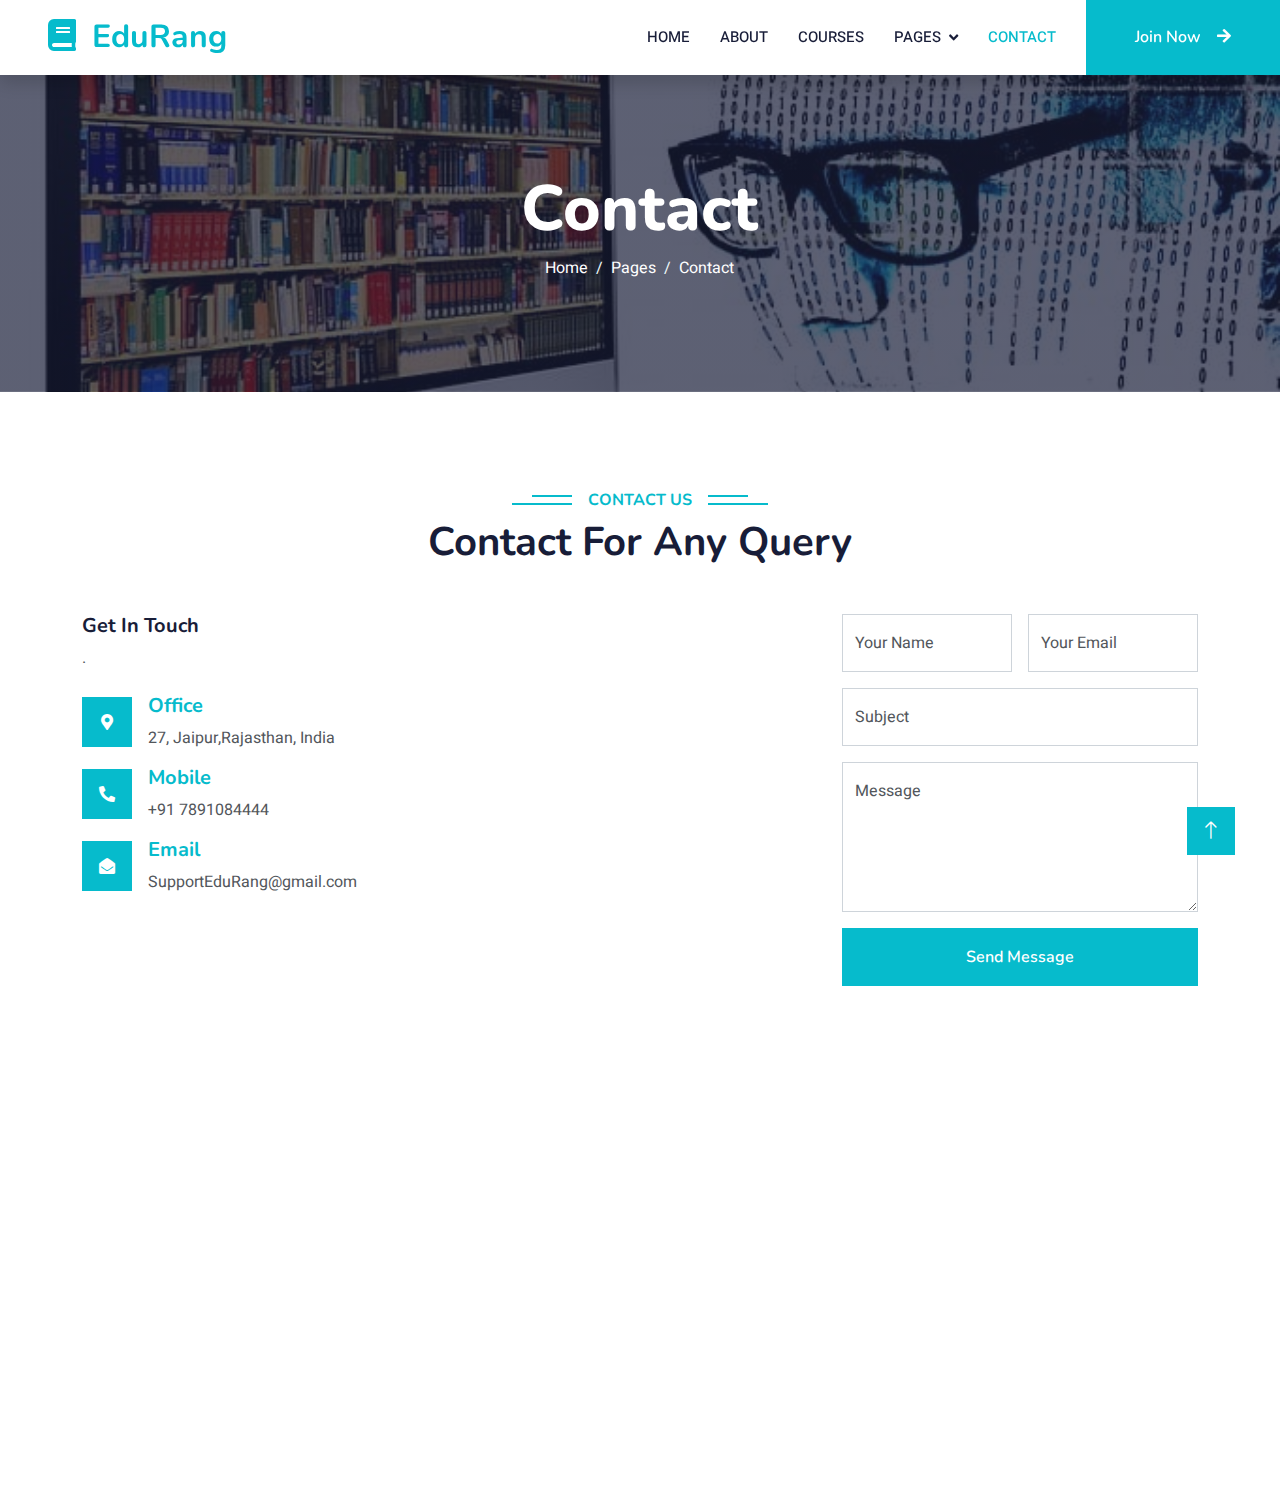
<file: contact.html>
<!DOCTYPE html>
<html lang="en">

<head>
    <meta charset="utf-8">
    <title>EduRang - eLearning</title>
    <meta content="width=device-width, initial-scale=1.0" name="viewport">
    <meta content="" name="keywords">
    <meta content="" name="description">

    <!-- Favicon -->
    <link href="img/favicon.ico" rel="icon">

    <!-- Google Web Fonts -->
    <link rel="preconnect" href="https://fonts.googleapis.com">
    <link rel="preconnect" href="https://fonts.gstatic.com" crossorigin>
    <link href="https://fonts.googleapis.com/css2?family=Heebo:wght@400;500;600&family=Nunito:wght@600;700;800&display=swap" rel="stylesheet">

    <!-- Icon Font Stylesheet -->
    <link href="https://cdnjs.cloudflare.com/ajax/libs/font-awesome/5.10.0/css/all.min.css" rel="stylesheet">
    <link href="https://cdn.jsdelivr.net/npm/bootstrap-icons@1.4.1/font/bootstrap-icons.css" rel="stylesheet">

    <!-- Libraries Stylesheet -->
    <link href="lib/animate/animate.min.css" rel="stylesheet">
    <link href="lib/owlcarousel/assets/owl.carousel.min.css" rel="stylesheet">

    <!-- Customized Bootstrap Stylesheet -->
    <link href="css/bootstrap.min.css" rel="stylesheet">

    <!-- Template Stylesheet -->
    <link href="css/style.css" rel="stylesheet">
</head>

<body>
    <!-- Spinner Start -->
    <div id="spinner" class="show bg-white position-fixed translate-middle w-100 vh-100 top-50 start-50 d-flex align-items-center justify-content-center">
        <div class="spinner-border text-primary" style="width: 3rem; height: 3rem;" role="status">
            <span class="sr-only">Loading...</span>
        </div>
    </div>
    <!-- Spinner End -->


    <!-- Navbar Start -->
    <nav class="navbar navbar-expand-lg bg-white navbar-light shadow sticky-top p-0">
        <a href="index.html" class="navbar-brand d-flex align-items-center px-4 px-lg-5">
            <h2 class="m-0 text-primary"><i class="fa fa-book me-3"></i>EduRang</h2>
        </a>
        <button type="button" class="navbar-toggler me-4" data-bs-toggle="collapse" data-bs-target="#navbarCollapse">
            <span class="navbar-toggler-icon"></span>
        </button>
        <div class="collapse navbar-collapse" id="navbarCollapse">
            <div class="navbar-nav ms-auto p-4 p-lg-0">
                <a href="index.html" class="nav-item nav-link ">Home</a>
                <a href="about.html" class="nav-item nav-link">About</a>
                <a href="courses.html" class="nav-item nav-link">Courses</a>
                <div class="nav-item dropdown">
                    <a href="#" class="nav-link dropdown-toggle" data-bs-toggle="dropdown">Pages</a>
                    <div class="dropdown-menu fade-down m-0">
                        <a href="team.html" class="dropdown-item">Our Team</a>
                        <a href="testimonial.html" class="dropdown-item">Testimonial</a>
                    </div>
                </div>
                <a href="contact.html" class="nav-item nav-link active">Contact</a>
            </div>
            <a href="courses.html" class="btn btn-primary py-4 px-lg-5 d-none d-lg-block">Join Now<i class="fa fa-arrow-right ms-3"></i></a>
        </div>
    </nav>
    <!-- Navbar End -->


    <!-- Header Start -->
    <div class="container-fluid bg-primary py-5 mb-5 page-header">
        <div class="container py-5">
            <div class="row justify-content-center">
                <div class="col-lg-10 text-center">
                    <h1 class="display-3 text-white animated slideInDown">Contact</h1>
                    <nav aria-label="breadcrumb">
                        <ol class="breadcrumb justify-content-center">
                            <li class="breadcrumb-item"><a class="text-white" href="#">Home</a></li>
                            <li class="breadcrumb-item"><a class="text-white" href="#">Pages</a></li>
                            <li class="breadcrumb-item text-white active" aria-current="page">Contact</li>
                        </ol>
                    </nav>
                </div>
            </div>
        </div>
    </div>
    <!-- Header End -->


    <!-- Contact Start -->
    <div class="container-xxl py-5">
        <div class="container">
            <div class="text-center wow fadeInUp" data-wow-delay="0.1s">
                <h6 class="section-title bg-white text-center text-primary px-3">Contact Us</h6>
                <h1 class="mb-5">Contact For Any Query</h1>
            </div>
            <div class="row g-4">
                <div class="col-lg-4 col-md-6 wow fadeInUp" data-wow-delay="0.1s">
                    <h5>Get In Touch</h5>
                    <p class="mb-4"></a>.</p>
                    <div class="d-flex align-items-center mb-3">
                        <div class="d-flex align-items-center justify-content-center flex-shrink-0 bg-primary" style="width: 50px; height: 50px;">
                            <i class="fa fa-map-marker-alt text-white"></i>
                        </div>
                        <div class="ms-3">
                            <h5 class="text-primary">Office</h5>
                            <p class="mb-0">27, Jaipur,Rajasthan, India</p>
                        </div>
                    </div>
                    <div class="d-flex align-items-center mb-3">
                        <div class="d-flex align-items-center justify-content-center flex-shrink-0 bg-primary" style="width: 50px; height: 50px;">
                            <i class="fa fa-phone-alt text-white"></i>
                        </div>
                        <div class="ms-3">
                            <h5 class="text-primary">Mobile</h5>
                            <p class="mb-0">+91 7891084444</p>
                        </div>
                    </div>
                    <div class="d-flex align-items-center">
                        <div class="d-flex align-items-center justify-content-center flex-shrink-0 bg-primary" style="width: 50px; height: 50px;">
                            <i class="fa fa-envelope-open text-white"></i>
                        </div>
                        <div class="ms-3">
                            <h5 class="text-primary">Email</h5>
                            <p class="mb-0">SupportEduRang@gmail.com</p>
                        </div>
                    </div>
                </div>
                <div class="col-lg-4 col-md-6 wow fadeInUp" data-wow-delay="0.3s">
                    <iframe class="position-relative rounded w-100 h-100"
                        src="https://www.google.com/maps/embed?pb=Jaipur,+Rajasthan/@26.5675734,69.381709,6z/data=!4m15!1m8!3m7!1s0x396a3efaf7e30e37:0xb52b9b4506c088e5!2sRajasthan!3b1!8m2!3d27.0238036!4d74.2179326!16zL20vMDZrNV8!3m5!1s0x396c4adf4c57e281:0xce1c63a0cf22e09!8m2!3d26.9124336!4d75.7872709!16zL20vMDE2NzIy"
                        frameborder="0" style="min-height: 300px; border:0;" allowfullscreen="" aria-hidden="false"
                        tabindex="0"></iframe>
                </div>
                <div class="col-lg-4 col-md-12 wow fadeInUp" data-wow-delay="0.5s">
                    <form>
                        <div class="row g-3">
                            <div class="col-md-6">
                                <div class="form-floating">
                                    <input type="text" class="form-control" id="name" placeholder="Your Name">
                                    <label for="name">Your Name</label>
                                </div>
                            </div>
                            <div class="col-md-6">
                                <div class="form-floating">
                                    <input type="email" class="form-control" id="email" placeholder="Your Email">
                                    <label for="email">Your Email</label>
                                </div>
                            </div>
                            <div class="col-12">
                                <div class="form-floating">
                                    <input type="text" class="form-control" id="subject" placeholder="Subject">
                                    <label for="subject">Subject</label>
                                </div>
                            </div>
                            <div class="col-12">
                                <div class="form-floating">
                                    <textarea class="form-control" placeholder="Leave a message here" id="message" style="height: 150px"></textarea>
                                    <label for="message">Message</label>
                                </div>
                            </div>
                            <div class="col-12">
                                <button class="btn btn-primary w-100 py-3" type="submit">Send Message</button>
                            </div>
                        </div>
                    </form>
                </div>
            </div>
        </div>
    </div>
    <!-- Contact End -->


    <!-- Footer Start -->
    <div class="container-fluid bg-dark text-light footer pt-5 mt-5 wow fadeIn" data-wow-delay="0.1s">
        <div class="container py-5">
            <div class="row g-5">
                <div class="col-lg-3 col-md-6">
                    <h4 class="text-white mb-3">Quick Link</h4>
                    <a class="btn btn-link" href="about.html">About Us</a>
                    <a class="btn btn-link" href="contact.html">Contact Us</a>
                    <a class="btn btn-link" href="">Privacy Policy</a>
                    <a class="btn btn-link" href="">Terms & Condition</a>
                    <a class="btn btn-link" href="">FAQs & Help</a>
                </div>
                <div class="col-lg-3 col-md-6">
                    <h4 class="text-white mb-3">Contact</h4>
                    <p class="mb-2"><i class="fa fa-map-marker-alt me-3"></i>27, Jaipur,Rajasthan, India</p>
                    <p class="mb-2"><i class="fa fa-phone-alt me-3"></i>+91 7891084444</p>
                    <p class="mb-2"><i class="fa fa-envelope me-3"></i>SupportEduRang@gmail.com</p>
                    <div class="d-flex pt-2">
                        <a class="btn btn-outline-light btn-social" href="http://www.twitter.com/"><i class="fab fa-twitter"></i></a>
                        <a class="btn btn-outline-light btn-social" href="https://www.facebook.com/"><i class="fab fa-facebook-f"></i></a>
                        <a class="btn btn-outline-light btn-social" href="https://www.youtube.com/"><i class="fab fa-youtube"></i></a>
                        <a class="btn btn-outline-light btn-social" href="https://www.linkedin.com/"><i class="fab fa-linkedin-in"></i></a>
                    </div>
                </div>
                <div class="col-lg-3 col-md-6">
                    <h4 class="text-white mb-3">Gallery</h4>
                    <div class="row g-2 pt-2">
                        <div class="col-4">
                            <img class="img-fluid bg-light p-1" src="img/course-1.jpg" alt="">
                        </div>
                        <div class="col-4">
                            <img class="img-fluid bg-light p-1" src="img/course-2.jpg" alt="">
                        </div>
                        <div class="col-4">
                            <img class="img-fluid bg-light p-1" src="img/course-3.jpg" alt="">
                        </div>
                        <div class="col-4">
                            <img class="img-fluid bg-light p-1" src="img/course-2.jpg" alt="">
                        </div>
                        <div class="col-4">
                            <img class="img-fluid bg-light p-1" src="img/course-3.jpg" alt="">
                        </div>
                        <div class="col-4">
                            <img class="img-fluid bg-light p-1" src="img/course-1.jpg" alt="">
                        </div>
                    </div>
                </div>
                <div class="col-lg-3 col-md-6">
                    <h4 class="text-white mb-3">Newsletter</h4>
                    <p>Stay up-to-date with the latest e-learning trends and news by subscribing to our newsletter today</p>
                    <div class="position-relative mx-auto" style="max-width: 400px;">
                        <input class="form-control border-0 w-100 py-3 ps-4 pe-5" type="text" placeholder="Your email">
                        <button type="button" class="btn btn-primary py-2 position-absolute top-0 end-0 mt-2 me-2">SignUp</button>
                    </div>
                </div>
            </div>
        </div>
        <div class="container">
            <div class="copyright">
                <div class="row">
                    <div class="col-md-6 text-center text-md-start mb-3 mb-md-0">
                        &copy; <a class="border-bottom" href="#">EduRang</a>, All Right Reserved.

                        <!--/*** This template is free as long as you keep the footer author’s credit link/attribution link/backlink. If you'd like to use the template without the footer author’s credit link/attribution link/backlink, you can purchase the Credit Removal License from "https://htmlcodex.com/credit-removal". Thank you for your support. ***/-->
                        
                    </div>
                    <div class="col-md-6 text-center text-md-end">
                        <div class="footer-menu">
                            <a href="index.html">Home</a>
                            <a href="contact.html">Help</a>
                            <a href="contact.html">FQAs</a>
                        </div>
                    </div>
                </div>
            </div>
        </div>
    </div>
    <!-- Footer End -->


    <!-- Back to Top -->
    <a href="#" class="btn btn-lg btn-primary btn-lg-square back-to-top"><i class="bi bi-arrow-up"></i></a>


    <!-- JavaScript Libraries -->
    <script src="https://code.jquery.com/jquery-3.4.1.min.js"></script>
    <script src="https://cdn.jsdelivr.net/npm/bootstrap@5.0.0/dist/js/bootstrap.bundle.min.js"></script>
    <script src="lib/wow/wow.min.js"></script>
    <script src="lib/easing/easing.min.js"></script>
    <script src="lib/waypoints/waypoints.min.js"></script>
    <script src="lib/owlcarousel/owl.carousel.min.js"></script>

    <!-- Template Javascript -->
    <script src="js/main.js"></script>
</body>

</html>
</file>
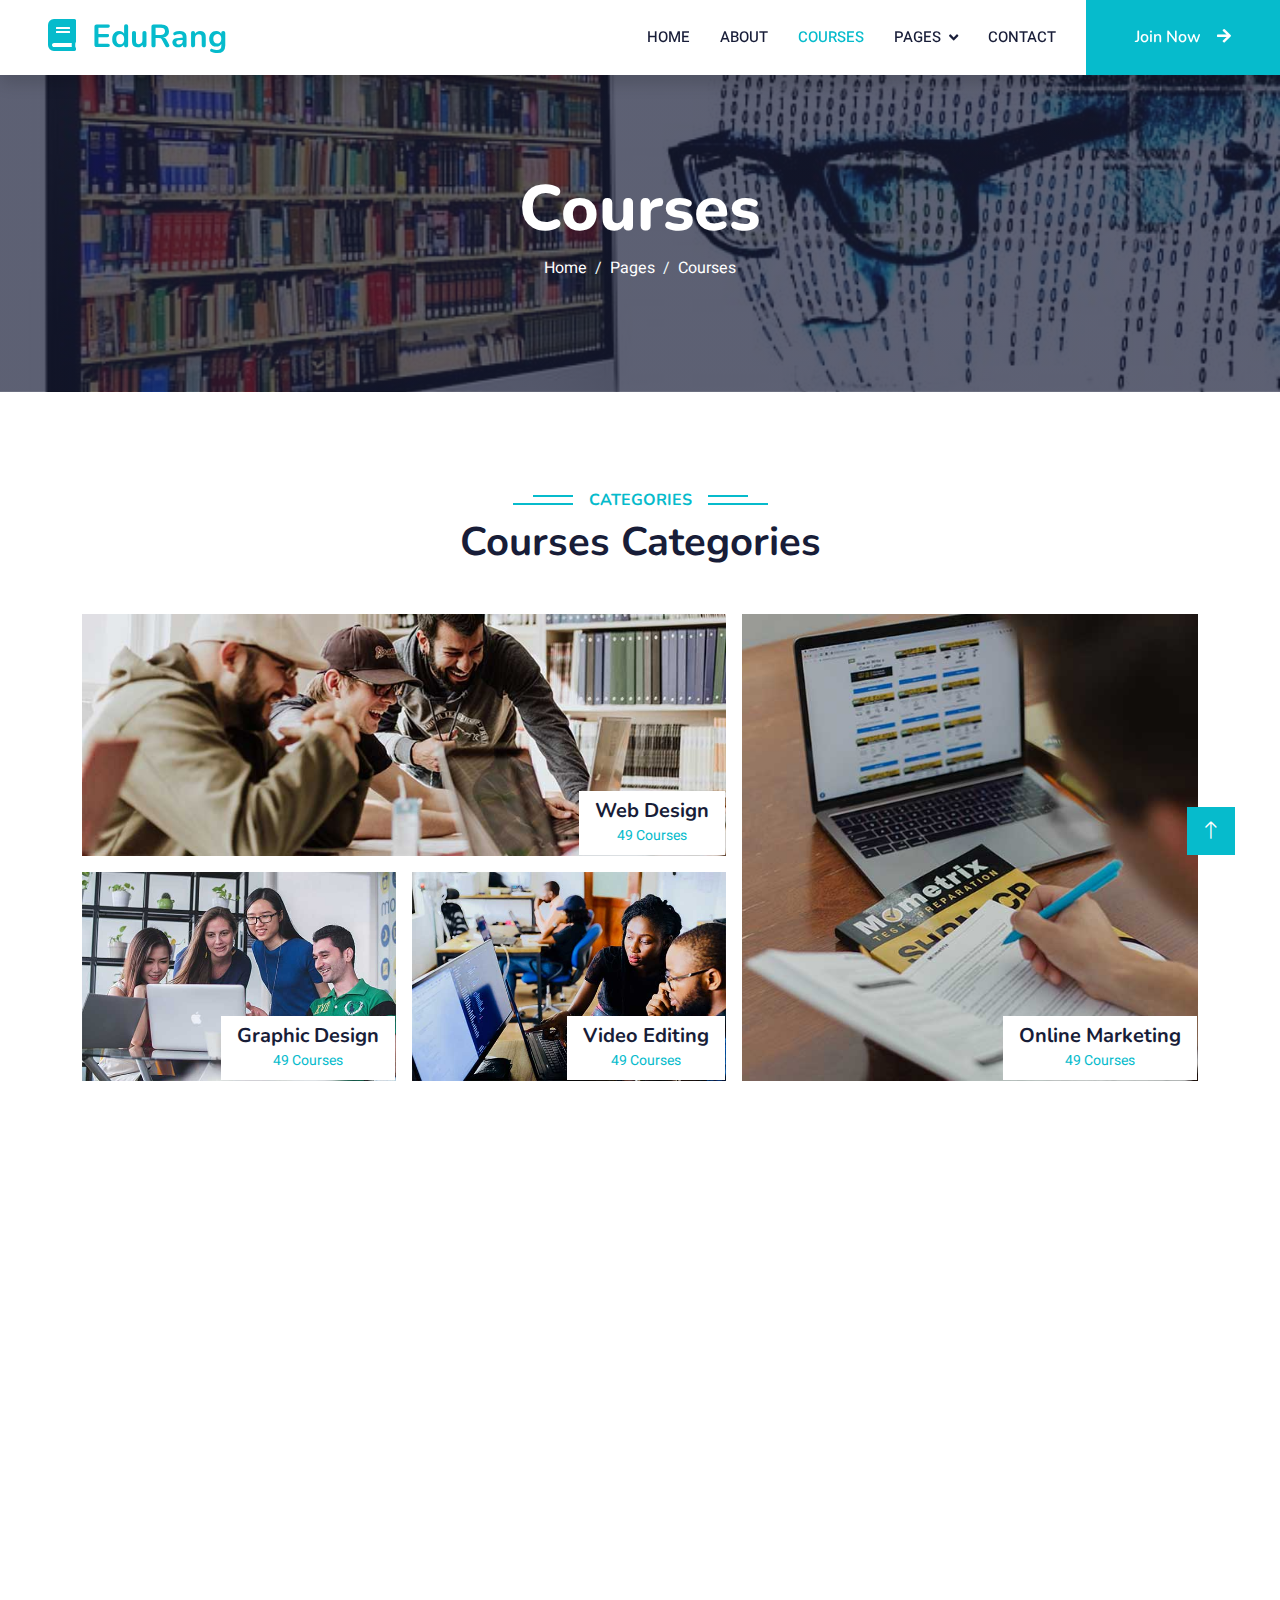
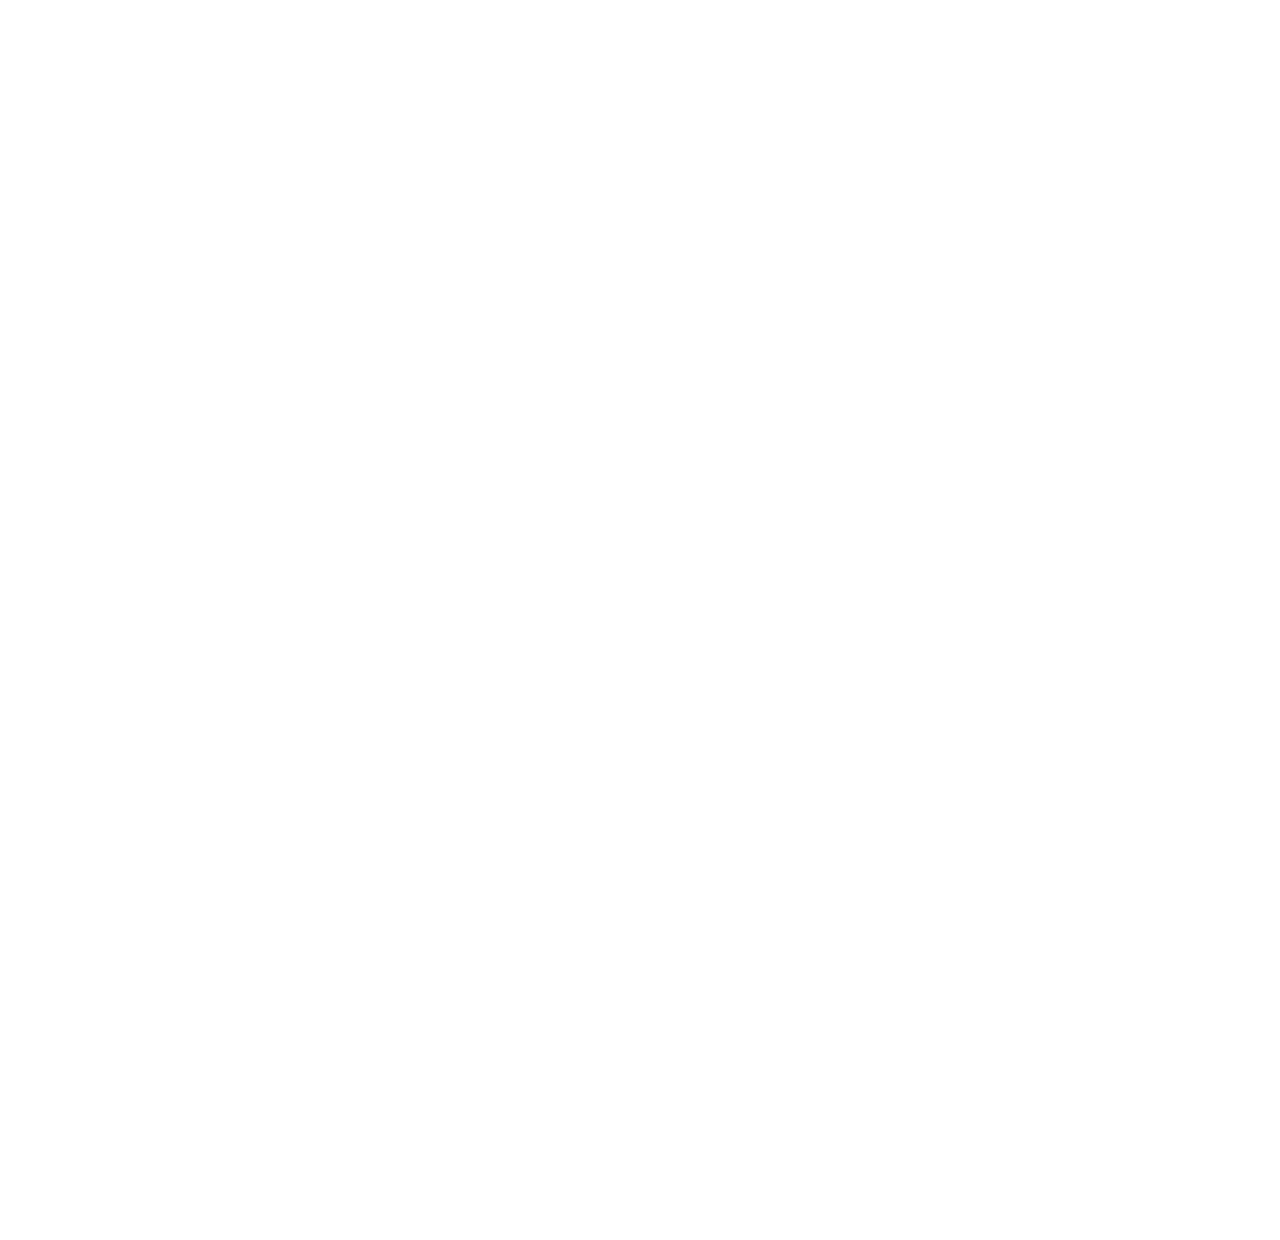
<file: courses.html>
<!DOCTYPE html>
<html lang="en">

<head>
    <meta charset="utf-8">
    <title>EduRang - eLearning</title>
    <meta content="width=device-width, initial-scale=1.0" name="viewport">
    <meta content="" name="keywords">
    <meta content="" name="description">

    <!-- Favicon -->
    <link href="img/favicon.ico" rel="icon">

    <!-- Google Web Fonts -->
    <link rel="preconnect" href="https://fonts.googleapis.com">
    <link rel="preconnect" href="https://fonts.gstatic.com" crossorigin>
    <link href="https://fonts.googleapis.com/css2?family=Heebo:wght@400;500;600&family=Nunito:wght@600;700;800&display=swap" rel="stylesheet">

    <!-- Icon Font Stylesheet -->
    <link href="https://cdnjs.cloudflare.com/ajax/libs/font-awesome/5.10.0/css/all.min.css" rel="stylesheet">
    <link href="https://cdn.jsdelivr.net/npm/bootstrap-icons@1.4.1/font/bootstrap-icons.css" rel="stylesheet">

    <!-- Libraries Stylesheet -->
    <link href="lib/animate/animate.min.css" rel="stylesheet">
    <link href="lib/owlcarousel/assets/owl.carousel.min.css" rel="stylesheet">

    <!-- Customized Bootstrap Stylesheet -->
    <link href="css/bootstrap.min.css" rel="stylesheet">

    <!-- Template Stylesheet -->
    <link href="css/style.css" rel="stylesheet">
</head>

<body>
    <!-- Spinner Start -->
    <div id="spinner" class="show bg-white position-fixed translate-middle w-100 vh-100 top-50 start-50 d-flex align-items-center justify-content-center">
        <div class="spinner-border text-primary" style="width: 3rem; height: 3rem;" role="status">
            <span class="sr-only">Loading...</span>
        </div>
    </div>
    <!-- Spinner End -->


    <!-- Navbar Start -->
    <nav class="navbar navbar-expand-lg bg-white navbar-light shadow sticky-top p-0">
        <a href="about.html" class="navbar-brand d-flex align-items-center px-4 px-lg-5">
            <h2 class="m-0 text-primary"><i class="fa fa-book me-3"></i>EduRang</h2>
        </a>
        <button type="button" class="navbar-toggler me-4" data-bs-toggle="collapse" data-bs-target="#navbarCollapse">
            <span class="navbar-toggler-icon"></span>
        </button>
        <div class="collapse navbar-collapse" id="navbarCollapse">
            <div class="navbar-nav ms-auto p-4 p-lg-0">
                <a href="index.html" class="nav-item nav-link ">Home</a>
                <a href="about.html" class="nav-item nav-link">About</a>
                <a href="courses.html" class="nav-item nav-link active">Courses</a>
                <div class="nav-item dropdown">
                    <a href="#" class="nav-link dropdown-toggle" data-bs-toggle="dropdown">Pages</a>
                    <div class="dropdown-menu fade-down m-0">
                        <a href="team.html" class="dropdown-item">Our Team</a>
                        <a href="testimonial.html" class="dropdown-item">Testimonial</a>
                    </div>
                </div>
                <a href="contact.html" class="nav-item nav-link">Contact</a>
            </div>
            <a href="courses.html" class="btn btn-primary py-4 px-lg-5 d-none d-lg-block">Join Now<i class="fa fa-arrow-right ms-3"></i></a>
        </div>
    </nav>
    <!-- Navbar End -->
    <!-- Navbar End -->


    <!-- Header Start -->
    <div class="container-fluid bg-primary py-5 mb-5 page-header">
        <div class="container py-5">
            <div class="row justify-content-center">
                <div class="col-lg-10 text-center">
                    <h1 class="display-3 text-white animated slideInDown">Courses</h1>
                    <nav aria-label="breadcrumb">
                        <ol class="breadcrumb justify-content-center">
                            <li class="breadcrumb-item"><a class="text-white" href="#">Home</a></li>
                            <li class="breadcrumb-item"><a class="text-white" href="#">Pages</a></li>
                            <li class="breadcrumb-item text-white active" aria-current="page">Courses</li>
                        </ol>
                    </nav>
                </div>
            </div>
        </div>
    </div>
    <!-- Header End -->


    


    <!-- Courses Start -->
    <div class="container-xxl py-5 category">
        <div class="container">
            <div class="text-center wow fadeInUp" data-wow-delay="0.1s">
                <h6 class="section-title bg-white text-center text-primary px-3">Categories</h6>
                <h1 class="mb-5">Courses Categories</h1>
            </div>
            <div class="row g-3">
                <div class="col-lg-7 col-md-6">
                    <div class="row g-3">
                        <div class="col-lg-12 col-md-12 wow zoomIn" data-wow-delay="0.1s">
                            <a class="position-relative d-block overflow-hidden" href="">
                                <img class="img-fluid" src="img/cat-1.jpg" alt="">
                                <div class="bg-white text-center position-absolute bottom-0 end-0 py-2 px-3" style="margin: 1px;">
                                    <h5 class="m-0">Web Design</h5>
                                    <small class="text-primary">49 Courses</small>
                                </div>
                            </a>
                        </div>
                        <div class="col-lg-6 col-md-12 wow zoomIn" data-wow-delay="0.3s">
                            <a class="position-relative d-block overflow-hidden" href="">
                                <img class="img-fluid" src="img/cat-2.jpg" alt="">
                                <div class="bg-white text-center position-absolute bottom-0 end-0 py-2 px-3" style="margin: 1px;">
                                    <h5 class="m-0">Graphic Design</h5>
                                    <small class="text-primary">49 Courses</small>
                                </div>
                            </a>
                        </div>
                        <div class="col-lg-6 col-md-12 wow zoomIn" data-wow-delay="0.5s">
                            <a class="position-relative d-block overflow-hidden" href="">
                                <img class="img-fluid" src="img/cat-3.jpg" alt="">
                                <div class="bg-white text-center position-absolute bottom-0 end-0 py-2 px-3" style="margin: 1px;">
                                    <h5 class="m-0">Video Editing</h5>
                                    <small class="text-primary">49 Courses</small>
                                </div>
                            </a>
                        </div>
                    </div>
                </div>
                <div class="col-lg-5 col-md-6 wow zoomIn" data-wow-delay="0.7s" style="min-height: 350px;">
                    <a class="position-relative d-block h-100 overflow-hidden" href="">
                        <img class="img-fluid position-absolute w-100 h-100" src="img/cat-4.jpg" alt="" style="object-fit: cover;">
                        <div class="bg-white text-center position-absolute bottom-0 end-0 py-2 px-3" style="margin:  1px;">
                            <h5 class="m-0">Online Marketing</h5>
                            <small class="text-primary">49 Courses</small>
                        </div>
                    </a>
                </div>
            </div>
        </div>
    </div>
    <!-- Categories Start -->


    <!-- Courses Start -->
    <div class="container-xxl py-5">
        <div class="container">
            <div class="text-center wow fadeInUp" data-wow-delay="0.1s">
                <h6 class="section-title bg-white text-center text-primary px-3">Courses</h6>
                <h1 class="mb-5">Popular Courses</h1>
            </div>
            <div class="row g-4 justify-content-center">
                <div class="col-lg-4 col-md-6 wow fadeInUp" data-wow-delay="0.1s">
                    <div class="course-item bg-light">
                        <div class="position-relative overflow-hidden">
                            <img class="img-fluid" src="img/course-1.jpg" alt="">
                            <div class="w-100 d-flex justify-content-center position-absolute bottom-0 start-0 mb-4">
                                <a href="about.html" class="flex-shrink-0 btn btn-sm btn-primary px-3 border-end" style="border-radius: 30px 0 0 30px;">Read More</a>
                                <a href="courses.html" class="flex-shrink-0 btn btn-sm btn-primary px-3" style="border-radius: 0 30px 30px 0;">Join Now</a>
                            </div>
                        </div>
                        <div class="text-center p-4 pb-0">
                            <h3 class="mb-0">1499.00</h3>
                            <div class="mb-3">
                                <small class="fa fa-star text-primary"></small>
                                <small class="fa fa-star text-primary"></small>
                                <small class="fa fa-star text-primary"></small>
                                <small class="fa fa-star text-primary"></small>
                                <small class="fa fa-star text-primary"></small>
                                <small>(123)</small>
                            </div>
                            <h5 class="mb-4">Full Stack Web Development</h5>
                        </div>
                        <div class="d-flex border-top">
                            <small class="flex-fill text-center border-end py-2"><i class="fa fa-user-tie text-primary me-2"></i>John Lee</small>
                            <small class="flex-fill text-center border-end py-2"><i class="fa fa-clock text-primary me-2"></i>1.49 Hrs</small>
                            <small class="flex-fill text-center py-2"><i class="fa fa-user text-primary me-2"></i>250 Students</small>
                        </div>
                    </div>
                </div>
                <div class="col-lg-4 col-md-6 wow fadeInUp" data-wow-delay="0.3s">
                    <div class="course-item bg-light">
                        <div class="position-relative overflow-hidden">
                            <img class="img-fluid" src="img/course-2.jpg" alt="">
                            <div class="w-100 d-flex justify-content-center position-absolute bottom-0 start-0 mb-4">
                                <a href="about.html" class="flex-shrink-0 btn btn-sm btn-primary px-3 border-end" style="border-radius: 30px 0 0 30px;">Read More</a>
                                <a href="courses.html" class="flex-shrink-0 btn btn-sm btn-primary px-3" style="border-radius: 0 30px 30px 0;">Join Now</a>
                            </div>
                        </div>
                        <div class="text-center p-4 pb-0">
                            <h3 class="mb-0">1149.00</h3>
                            <div class="mb-3">
                                <small class="fa fa-star text-primary"></small>
                                <small class="fa fa-star text-primary"></small>
                                <small class="fa fa-star text-primary"></small>
                                <small class="fa fa-star text-primary"></small>
                                <small class="fa fa-star text-primary"></small>
                                <small>(187)</small>
                            </div>
                            <h5 class="mb-4">Professional Video Editing Techniques</h5>
                        </div>
                        <div class="d-flex border-top">
                            <small class="flex-fill text-center border-end py-2"><i class="fa fa-user-tie text-primary me-2"></i>John Lee</small>
                            <small class="flex-fill text-center border-end py-2"><i class="fa fa-clock text-primary me-2"></i>5 Hrs</small>
                            <small class="flex-fill text-center py-2"><i class="fa fa-user text-primary me-2"></i>300 Students</small>
                        </div>
                    </div>
                </div>
                <div class="col-lg-4 col-md-6 wow fadeInUp" data-wow-delay="0.5s">
                    <div class="course-item bg-light">
                        <div class="position-relative overflow-hidden">
                            <img class="img-fluid" src="img/course-3.jpg" alt="">
                            <div class="w-100 d-flex justify-content-center position-absolute bottom-0 start-0 mb-4">
                                <a href="about.html" class="flex-shrink-0 btn btn-sm btn-primary px-3 border-end" style="border-radius: 30px 0 0 30px;">Read More</a>
                                <a href="courses.html" class="flex-shrink-0 btn btn-sm btn-primary px-3" style="border-radius: 0 30px 30px 0;">Join Now</a>
                            </div>
                        </div>
                        <div class="text-center p-4 pb-0">
                            <h3 class="mb-0">999.00</h3>
                            <div class="mb-3">
                                <small class="fa fa-star text-primary"></small>
                                <small class="fa fa-star text-primary"></small>
                                <small class="fa fa-star text-primary"></small>
                                <small class="fa fa-star text-primary"></small>
                                <small class="fa fa-star text-primary"></small>
                                <small>(158)</small>
                            </div>
                            <h5 class="mb-4">Graphic Design Fundamentals</h5>
                        </div>
                        <div class="d-flex border-top">
                            <small class="flex-fill text-center border-end py-2"><i class="fa fa-user-tie text-primary me-2"></i>John Lee</small>
                            <small class="flex-fill text-center border-end py-2"><i class="fa fa-clock text-primary me-2"></i>3 Hrs</small>
                            <small class="flex-fill text-center py-2"><i class="fa fa-user text-primary me-2"></i>175 Students</small>
                        </div>
                    </div>
                </div>
            </div>
        </div>
    </div>
    <!-- Courses End -->


    

    <!-- Testimonial Start -->
    <div class="container-xxl py-5 wow fadeInUp" data-wow-delay="0.1s">
        <div class="container">
            <div class="text-center">
                <h6 class="section-title bg-white text-center text-primary px-3">Testimonial</h6>
                <h1 class="mb-5">Our Students Say!</h1>
            </div>
            <div class="owl-carousel testimonial-carousel position-relative">
                <div class="testimonial-item text-center">
                    <img class="border rounded-circle p-2 mx-auto mb-3" src="img/testimonial-1.jpg" style="width: 80px; height: 80px;">
                    <h5 class="mb-0">Aarohi Gupta</h5>
                    <p>Web Developer</p>
                    <div class="testimonial-text bg-light text-center p-4">
                    <p class="mb-0">Thanks to EduRang, I was able to achieve my learning goals and advance my career - highly recommended!</p>
                    </div>
                </div>
                <div class="testimonial-item text-center">
                    <img class="border rounded-circle p-2 mx-auto mb-3" src="img/testimonial-2.jpg" style="width: 80px; height: 80px;">
                    <h5 class="mb-0">Advait Singh</h5>
                    <p>Graphic Designer</p>
                    <div class="testimonial-text bg-light text-center p-4">
                    <p class="mb-0">EduRang exceeded my expectations with their top-notch courses and supportive instructors - I couldn't be happier with my learning experience!</p>
                    </div>
                </div>
                <div class="testimonial-item text-center">
                    <img class="border rounded-circle p-2 mx-auto mb-3" src="img/testimonial-3.jpg" style="width: 80px; height: 80px;">
                    <h5 class="mb-0">Rohan Shah</h5>
                    <p>Online Marketer</p>
                    <div class="testimonial-text bg-light text-center p-4">
                    <p class="mb-0">The flexibility and quality of courses offered by EduRang allowed me to achieve my learning goals and advance my career - highly recommend!</p>
                    </div>
                </div>
                <div class="testimonial-item text-center">
                    <img class="border rounded-circle p-2 mx-auto mb-3" src="img/testimonial-4.jpg" style="width: 80px; height: 80px;">
                    <h5 class="mb-0">Diya Patel</h5>
                    <p>Video Editor</p>
                    <div class="testimonial-text bg-light text-center p-4">
                    <p class="mb-0">Thanks to EduRang, I was able to acquire new skills and knowledge that helped me land my dream job - highly recommended!</p>
                    </div>
                </div>
            </div>
        </div>
    </div>
    <!-- Testimonial End -->
        

    <!-- Footer Start -->
    <div class="container-fluid bg-dark text-light footer pt-5 mt-5 wow fadeIn" data-wow-delay="0.1s">
        <div class="container py-5">
            <div class="row g-5">
                <div class="col-lg-3 col-md-6">
                    <h4 class="text-white mb-3">Quick Link</h4>
                    <a class="btn btn-link" href="about.html">About Us</a>
                    <a class="btn btn-link" href="contact.html">Contact Us</a>
                    <a class="btn btn-link" href="">Privacy Policy</a>
                    <a class="btn btn-link" href="">Terms & Condition</a>
                    <a class="btn btn-link" href="">FAQs & Help</a>
                </div>
                <div class="col-lg-3 col-md-6">
                    <h4 class="text-white mb-3">Contact</h4>
                    <p class="mb-2"><i class="fa fa-map-marker-alt me-3"></i>27, Jaipur,Rajasthan, India</p>
                    <p class="mb-2"><i class="fa fa-phone-alt me-3"></i>+91 7891084444</p>
                    <p class="mb-2"><i class="fa fa-envelope me-3"></i>SupportEduRang@gmail.com</p>
                    <div class="d-flex pt-2">
                        <a class="btn btn-outline-light btn-social" href="http://www.twitter.com/"><i class="fab fa-twitter"></i></a>
                        <a class="btn btn-outline-light btn-social" href="https://www.facebook.com/"><i class="fab fa-facebook-f"></i></a>
                        <a class="btn btn-outline-light btn-social" href="https://www.youtube.com/"><i class="fab fa-youtube"></i></a>
                        <a class="btn btn-outline-light btn-social" href="https://www.linkedin.com/"><i class="fab fa-linkedin-in"></i></a>
                    </div>
                </div>
                <div class="col-lg-3 col-md-6">
                    <h4 class="text-white mb-3">Gallery</h4>
                    <div class="row g-2 pt-2">
                        <div class="col-4">
                            <img class="img-fluid bg-light p-1" src="img/course-1.jpg" alt="">
                        </div>
                        <div class="col-4">
                            <img class="img-fluid bg-light p-1" src="img/course-2.jpg" alt="">
                        </div>
                        <div class="col-4">
                            <img class="img-fluid bg-light p-1" src="img/course-3.jpg" alt="">
                        </div>
                        <div class="col-4">
                            <img class="img-fluid bg-light p-1" src="img/course-2.jpg" alt="">
                        </div>
                        <div class="col-4">
                            <img class="img-fluid bg-light p-1" src="img/course-3.jpg" alt="">
                        </div>
                        <div class="col-4">
                            <img class="img-fluid bg-light p-1" src="img/course-1.jpg" alt="">
                        </div>
                    </div>
                </div>
                <div class="col-lg-3 col-md-6">
                    <h4 class="text-white mb-3">Newsletter</h4>
                    <p>Stay up-to-date with the latest e-learning trends and news by subscribing to our newsletter today</p>
                    <div class="position-relative mx-auto" style="max-width: 400px;">
                        <input class="form-control border-0 w-100 py-3 ps-4 pe-5" type="text" placeholder="Your email">
                        <button type="button" class="btn btn-primary py-2 position-absolute top-0 end-0 mt-2 me-2">SignUp</button>
                    </div>
                </div>
            </div>
        </div>
        <div class="container">
            <div class="copyright">
                <div class="row">
                    <div class="col-md-6 text-center text-md-start mb-3 mb-md-0">
                        &copy; <a class="border-bottom" href="#">EduRang</a>, All Right Reserved.

                        <!--/*** This template is free as long as you keep the footer author’s credit link/attribution link/backlink. If you'd like to use the template without the footer author’s credit link/attribution link/backlink, you can purchase the Credit Removal License from "https://htmlcodex.com/credit-removal". Thank you for your support. ***/-->
                        
                    </div>
                    <div class="col-md-6 text-center text-md-end">
                        <div class="footer-menu">
                            <a href="index.html">Home</a>
                            <a href="contact.html">Help</a>
                            <a href="contact.html">FQAs</a>
                        </div>
                    </div>
                </div>
            </div>
        </div>
    </div>
    <!-- Footer End -->


    <!-- Back to Top -->
    <a href="#" class="btn btn-lg btn-primary btn-lg-square back-to-top"><i class="bi bi-arrow-up"></i></a>


    <!-- JavaScript Libraries -->
    <script src="https://code.jquery.com/jquery-3.4.1.min.js"></script>
    <script src="https://cdn.jsdelivr.net/npm/bootstrap@5.0.0/dist/js/bootstrap.bundle.min.js"></script>
    <script src="lib/wow/wow.min.js"></script>
    <script src="lib/easing/easing.min.js"></script>
    <script src="lib/waypoints/waypoints.min.js"></script>
    <script src="lib/owlcarousel/owl.carousel.min.js"></script>

    <!-- Template Javascript -->
    <script src="js/main.js"></script>
</body>

</html>
</file>
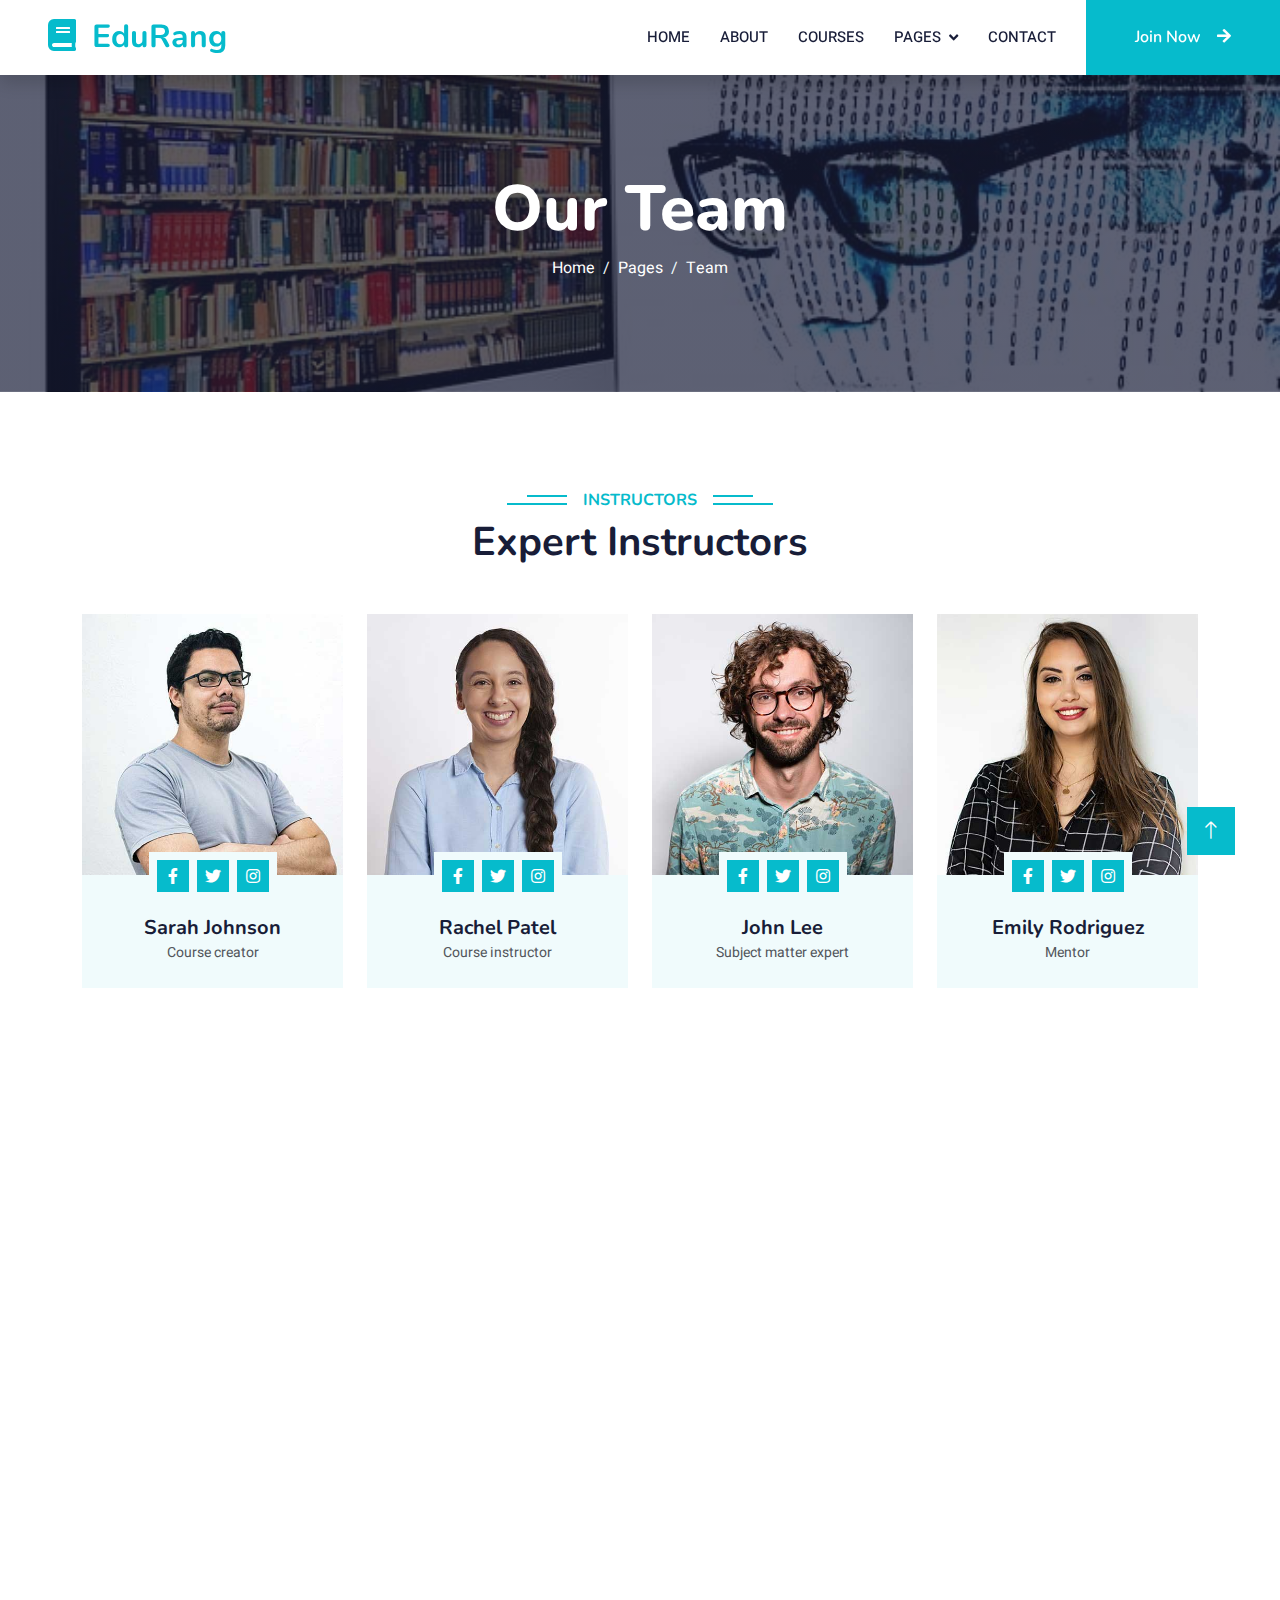
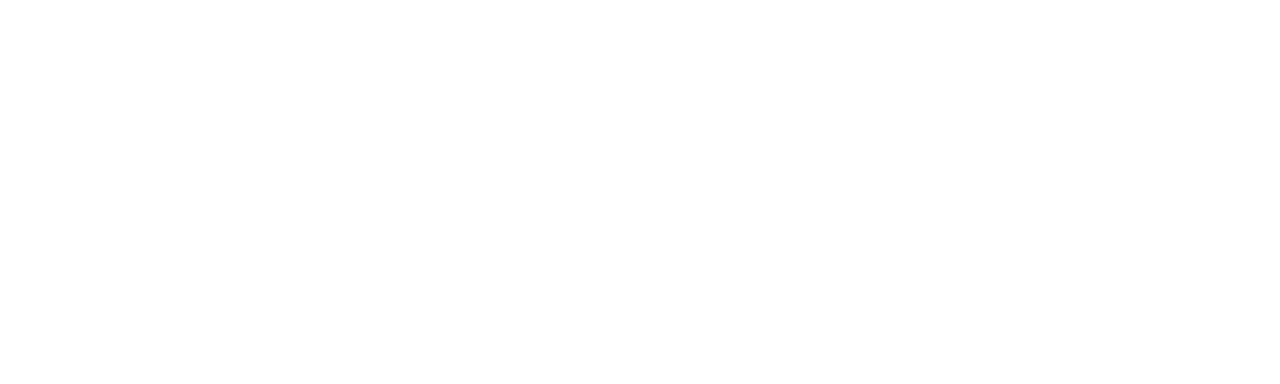
<file: team.html>
<!DOCTYPE html>
<html lang="en">

<head>
    <meta charset="utf-8">
    <title>EduRang - eLearning</title>
    <meta content="width=device-width, initial-scale=1.0" name="viewport">
    <meta content="" name="keywords">
    <meta content="" name="description">

    <!-- Favicon -->
    <link href="img/favicon.ico" rel="icon">

    <!-- Google Web Fonts -->
    <link rel="preconnect" href="https://fonts.googleapis.com">
    <link rel="preconnect" href="https://fonts.gstatic.com" crossorigin>
    <link href="https://fonts.googleapis.com/css2?family=Heebo:wght@400;500;600&family=Nunito:wght@600;700;800&display=swap" rel="stylesheet">

    <!-- Icon Font Stylesheet -->
    <link href="https://cdnjs.cloudflare.com/ajax/libs/font-awesome/5.10.0/css/all.min.css" rel="stylesheet">
    <link href="https://cdn.jsdelivr.net/npm/bootstrap-icons@1.4.1/font/bootstrap-icons.css" rel="stylesheet">

    <!-- Libraries Stylesheet -->
    <link href="lib/animate/animate.min.css" rel="stylesheet">
    <link href="lib/owlcarousel/assets/owl.carousel.min.css" rel="stylesheet">

    <!-- Customized Bootstrap Stylesheet -->
    <link href="css/bootstrap.min.css" rel="stylesheet">

    <!-- Template Stylesheet -->
    <link href="css/style.css" rel="stylesheet">
</head>

<body>
    <!-- Spinner Start -->
    <div id="spinner" class="show bg-white position-fixed translate-middle w-100 vh-100 top-50 start-50 d-flex align-items-center justify-content-center">
        <div class="spinner-border text-primary" style="width: 3rem; height: 3rem;" role="status">
            <span class="sr-only">Loading...</span>
        </div>
    </div>
    <!-- Spinner End -->


    <!-- Navbar Start -->
    <nav class="navbar navbar-expand-lg bg-white navbar-light shadow sticky-top p-0">
        <a href="index.html" class="navbar-brand d-flex align-items-center px-4 px-lg-5">
            <h2 class="m-0 text-primary"><i class="fa fa-book me-3"></i>EduRang</h2>
        </a>
        <button type="button" class="navbar-toggler me-4" data-bs-toggle="collapse" data-bs-target="#navbarCollapse">
            <span class="navbar-toggler-icon"></span>
        </button>
        <div class="collapse navbar-collapse" id="navbarCollapse">
            <div class="navbar-nav ms-auto p-4 p-lg-0">
                <a href="index.html" class="nav-item nav-link ">Home</a>
                <a href="about.html" class="nav-item nav-link">About</a>
                <a href="courses.html" class="nav-item nav-link">Courses</a>
                <div class="nav-item dropdown">
                    <a href="#" class="nav-link dropdown-toggle" data-bs-toggle="dropdown">Pages</a>
                    <div class="dropdown-menu fade-down m-0">
                        <a href="team.html" class="dropdown-item active">Our Team</a>
                        <a href="testimonial.html" class="dropdown-item">Testimonial</a>
                    </div>
                </div>
                <a href="contact.html" class="nav-item nav-link">Contact</a>
            </div>
            <a href="courses.html" class="btn btn-primary py-4 px-lg-5 d-none d-lg-block">Join Now<i class="fa fa-arrow-right ms-3"></i></a>
        </div>
    </nav>
    <!-- Navbar End -->


    <!-- Header Start -->
    <div class="container-fluid bg-primary py-5 mb-5 page-header">
        <div class="container py-5">
            <div class="row justify-content-center">
                <div class="col-lg-10 text-center">
                    <h1 class="display-3 text-white animated slideInDown">Our Team</h1>
                    <nav aria-label="breadcrumb">
                        <ol class="breadcrumb justify-content-center">
                            <li class="breadcrumb-item"><a class="text-white" href="#">Home</a></li>
                            <li class="breadcrumb-item"><a class="text-white" href="#">Pages</a></li>
                            <li class="breadcrumb-item text-white active" aria-current="page">Team</li>
                        </ol>
                    </nav>
                </div>
            </div>
        </div>
    </div>
    <!-- Header End -->


    <!-- Team Start -->
    <div class="container-xxl py-5">
        <div class="container">
            <div class="text-center wow fadeInUp" data-wow-delay="0.1s">
                <h6 class="section-title bg-white text-center text-primary px-3">Instructors</h6>
                <h1 class="mb-5">Expert Instructors</h1>
            </div>
            <div class="row g-4">
                <div class="col-lg-3 col-md-6 wow fadeInUp" data-wow-delay="0.1s">
                    <div class="team-item bg-light">
                        <div class="overflow-hidden">
                            <img class="img-fluid" src="img/team-1.jpg" alt="">
                        </div>
                        <div class="position-relative d-flex justify-content-center" style="margin-top: -23px;">
                            <div class="bg-light d-flex justify-content-center pt-2 px-1">
                                <a class="btn btn-sm-square btn-primary mx-1" href="https://www.facebook.com/"><i class="fab fa-facebook-f"></i></a>
                                <a class="btn btn-sm-square btn-primary mx-1" href="http://www.twitter.com/"><i class="fab fa-twitter"></i></a>
                                <a class="btn btn-sm-square btn-primary mx-1" href="https://www.instagram.com/"><i class="fab fa-instagram"></i></a>
                            </div>
                        </div>
                        <div class="text-center p-4">
                            <h5 class="mb-0">Sarah Johnson</h5>
                            <small>Course creator</small>
                        </div>
                    </div>
                </div>
                <div class="col-lg-3 col-md-6 wow fadeInUp" data-wow-delay="0.3s">
                    <div class="team-item bg-light">
                        <div class="overflow-hidden">
                            <img class="img-fluid" src="img/team-2.jpg" alt="">
                        </div>
                        <div class="position-relative d-flex justify-content-center" style="margin-top: -23px;">
                            <div class="bg-light d-flex justify-content-center pt-2 px-1">
                                <a class="btn btn-sm-square btn-primary mx-1" href="https://www.facebook.com/"><i class="fab fa-facebook-f"></i></a>
                                <a class="btn btn-sm-square btn-primary mx-1" href="http://www.twitter.com/"><i class="fab fa-twitter"></i></a>
                                <a class="btn btn-sm-square btn-primary mx-1" href="https://www.instagram.com/"><i class="fab fa-instagram"></i></a>
                            </div>
                        </div>
                        <div class="text-center p-4">
                            <h5 class="mb-0">Rachel Patel</h5>
                            <small>Course instructor</small>
                        </div>
                    </div>
                </div>
                <div class="col-lg-3 col-md-6 wow fadeInUp" data-wow-delay="0.5s">
                    <div class="team-item bg-light">
                        <div class="overflow-hidden">
                            <img class="img-fluid" src="img/team-3.jpg" alt="">
                        </div>
                        <div class="position-relative d-flex justify-content-center" style="margin-top: -23px;">
                            <div class="bg-light d-flex justify-content-center pt-2 px-1">
                                <a class="btn btn-sm-square btn-primary mx-1" href="https://www.facebook.com/"><i class="fab fa-facebook-f"></i></a>
                                <a class="btn btn-sm-square btn-primary mx-1" href="http://www.twitter.com/"><i class="fab fa-twitter"></i></a>
                                <a class="btn btn-sm-square btn-primary mx-1" href="https://www.instagram.com/"><i class="fab fa-instagram"></i></a>
                            </div>
                        </div>
                        <div class="text-center p-4">
                            <h5 class="mb-0">John Lee</h5>
                            <small>Subject matter expert</small>
                        </div>
                    </div>
                </div>
                <div class="col-lg-3 col-md-6 wow fadeInUp" data-wow-delay="0.7s">
                    <div class="team-item bg-light">
                        <div class="overflow-hidden">
                            <img class="img-fluid" src="img/team-4.jpg" alt="">
                        </div>
                        <div class="position-relative d-flex justify-content-center" style="margin-top: -23px;">
                            <div class="bg-light d-flex justify-content-center pt-2 px-1">
                                <a class="btn btn-sm-square btn-primary mx-1" href="https://www.facebook.com/"><i class="fab fa-facebook-f"></i></a>
                                <a class="btn btn-sm-square btn-primary mx-1" href="http://www.twitter.com/"><i class="fab fa-twitter"></i></a>
                                <a class="btn btn-sm-square btn-primary mx-1" href="https://www.instagram.com/"><i class="fab fa-instagram"></i></a>
                            </div>
                        </div>
                        <div class="text-center p-4">
                            <h5 class="mb-0">Emily Rodriguez</h5>
                            <small>Mentor</small>
                        </div>
                    </div>
                </div>
            </div>
        </div>
    </div>
    <div class="container-xxl py-5">
        <div class="container">
            
            <div class="row g-4">
                <div class="col-lg-3 col-md-6 wow fadeInUp" data-wow-delay="0.1s">
                    <div class="team-item bg-light">
                        <div class="overflow-hidden">
                            <img class="img-fluid" src="img/team-5.jpg" alt="">
                        </div>
                        <div class="position-relative d-flex justify-content-center" style="margin-top: -23px;">
                            <div class="bg-light d-flex justify-content-center pt-2 px-1">
                                <a class="btn btn-sm-square btn-primary mx-1" href="https://www.facebook.com/"><i class="fab fa-facebook-f"></i></a>
                                <a class="btn btn-sm-square btn-primary mx-1" href="http://www.twitter.com/"><i class="fab fa-twitter"></i></a>
                                <a class="btn btn-sm-square btn-primary mx-1" href="https://www.instagram.com/"><i class="fab fa-instagram"></i></a>
                            </div>
                        </div>
                        <div class="text-center p-4">
                            <h5 class="mb-0">David Lee</h5>
                            <small>Course Instructor</small>
                        </div>
                    </div>
                </div>
                <div class="col-lg-3 col-md-6 wow fadeInUp" data-wow-delay="0.3s">
                    <div class="team-item bg-light">
                        <div class="overflow-hidden">
                            <img class="img-fluid" src="img/team-6.jpg" alt="">
                        </div>
                        <div class="position-relative d-flex justify-content-center" style="margin-top: -23px;">
                            <div class="bg-light d-flex justify-content-center pt-2 px-1">
                                <a class="btn btn-sm-square btn-primary mx-1" href="https://www.facebook.com/"><i class="fab fa-facebook-f"></i></a>
                                <a class="btn btn-sm-square btn-primary mx-1" href="http://www.twitter.com/"><i class="fab fa-twitter"></i></a>
                                <a class="btn btn-sm-square btn-primary mx-1" href="https://www.instagram.com/"><i class="fab fa-instagram"></i></a>
                            </div>
                        </div>
                        <div class="text-center p-4">
                            <h5 class="mb-0">Sarah Smith</h5>
                            <small>Senior Instructor</small>
                        </div>
                    </div>
                </div>
                <div class="col-lg-3 col-md-6 wow fadeInUp" data-wow-delay="0.5s">
                    <div class="team-item bg-light">
                        <div class="overflow-hidden">
                            <img class="img-fluid" src="img/team-7.jpg" alt="">
                        </div>
                        <div class="position-relative d-flex justify-content-center" style="margin-top: -23px;">
                            <div class="bg-light d-flex justify-content-center pt-2 px-1">
                                <a class="btn btn-sm-square btn-primary mx-1" href="https://www.facebook.com/"><i class="fab fa-facebook-f"></i></a>
                                <a class="btn btn-sm-square btn-primary mx-1" href="http://www.twitter.com/"><i class="fab fa-twitter"></i></a>
                                <a class="btn btn-sm-square btn-primary mx-1" href="https://www.instagram.com/"><i class="fab fa-instagram"></i></a>
                            </div>
                        </div>
                        <div class="text-center p-4">
                            <h5 class="mb-0">Michael Johnson</h5>
                            <small>Teaching Assistant</small>
                        </div>
                    </div>
                </div>
                <div class="col-lg-3 col-md-6 wow fadeInUp" data-wow-delay="0.7s">
                    <div class="team-item bg-light">
                        <div class="overflow-hidden">
                            <img class="img-fluid" src="img/team-8.jpg" alt="">
                        </div>
                        <div class="position-relative d-flex justify-content-center" style="margin-top: -23px;">
                            <div class="bg-light d-flex justify-content-center pt-2 px-1">
                                <a class="btn btn-sm-square btn-primary mx-1" href="https://www.facebook.com/"><i class="fab fa-facebook-f"></i></a>
                                <a class="btn btn-sm-square btn-primary mx-1" href="http://www.twitter.com/"><i class="fab fa-twitter"></i></a>
                                <a class="btn btn-sm-square btn-primary mx-1" href="https://www.instagram.com/"><i class="fab fa-instagram"></i></a>
                            </div>
                        </div>
                        <div class="text-center p-4">
                            <h5 class="mb-0">Priya Patel</h5>
                            <small>Guest Instructor</small>
                        </div>
                    </div>
                </div>
            </div>
        </div>
    </div>
    <!-- Team End -->
        

    <!-- Footer Start -->
    <div class="container-fluid bg-dark text-light footer pt-5 mt-5 wow fadeIn" data-wow-delay="0.1s">
        <div class="container py-5">
            <div class="row g-5">
                <div class="col-lg-3 col-md-6">
                    <h4 class="text-white mb-3">Quick Link</h4>
                    <a class="btn btn-link" href="about.html">About Us</a>
                    <a class="btn btn-link" href="contact.html">Contact Us</a>
                    <a class="btn btn-link" href="">Privacy Policy</a>
                    <a class="btn btn-link" href="">Terms & Condition</a>
                    <a class="btn btn-link" href="">FAQs & Help</a>
                </div>
                <div class="col-lg-3 col-md-6">
                    <h4 class="text-white mb-3">Contact</h4>
                    <p class="mb-2"><i class="fa fa-map-marker-alt me-3"></i>27, Jaipur,Rajasthan, India</p>
                    <p class="mb-2"><i class="fa fa-phone-alt me-3"></i>+91 7891084444</p>
                    <p class="mb-2"><i class="fa fa-envelope me-3"></i>SupportEduRang@gmail.com</p>
                    <div class="d-flex pt-2">
                        <a class="btn btn-outline-light btn-social" href="http://www.twitter.com/"><i class="fab fa-twitter"></i></a>
                        <a class="btn btn-outline-light btn-social" href="https://www.facebook.com/"><i class="fab fa-facebook-f"></i></a>
                        <a class="btn btn-outline-light btn-social" href="https://www.youtube.com/"><i class="fab fa-youtube"></i></a>
                        <a class="btn btn-outline-light btn-social" href="https://www.linkedin.com/"><i class="fab fa-linkedin-in"></i></a>
                    </div>
                </div>
                <div class="col-lg-3 col-md-6">
                    <h4 class="text-white mb-3">Gallery</h4>
                    <div class="row g-2 pt-2">
                        <div class="col-4">
                            <img class="img-fluid bg-light p-1" src="img/course-1.jpg" alt="">
                        </div>
                        <div class="col-4">
                            <img class="img-fluid bg-light p-1" src="img/course-2.jpg" alt="">
                        </div>
                        <div class="col-4">
                            <img class="img-fluid bg-light p-1" src="img/course-3.jpg" alt="">
                        </div>
                        <div class="col-4">
                            <img class="img-fluid bg-light p-1" src="img/course-2.jpg" alt="">
                        </div>
                        <div class="col-4">
                            <img class="img-fluid bg-light p-1" src="img/course-3.jpg" alt="">
                        </div>
                        <div class="col-4">
                            <img class="img-fluid bg-light p-1" src="img/course-1.jpg" alt="">
                        </div>
                    </div>
                </div>
                <div class="col-lg-3 col-md-6">
                    <h4 class="text-white mb-3">Newsletter</h4>
                    <p>Stay up-to-date with the latest e-learning trends and news by subscribing to our newsletter today</p>
                    <div class="position-relative mx-auto" style="max-width: 400px;">
                        <input class="form-control border-0 w-100 py-3 ps-4 pe-5" type="text" placeholder="Your email">
                        <button type="button" class="btn btn-primary py-2 position-absolute top-0 end-0 mt-2 me-2">SignUp</button>
                    </div>
                </div>
            </div>
        </div>
        <div class="container">
            <div class="copyright">
                <div class="row">
                    <div class="col-md-6 text-center text-md-start mb-3 mb-md-0">
                        &copy; <a class="border-bottom" href="#">EduRang</a>, All Right Reserved.

                        <!--/*** This template is free as long as you keep the footer author’s credit link/attribution link/backlink. If you'd like to use the template without the footer author’s credit link/attribution link/backlink, you can purchase the Credit Removal License from "https://htmlcodex.com/credit-removal". Thank you for your support. ***/-->
                        
                    </div>
                    <div class="col-md-6 text-center text-md-end">
                        <div class="footer-menu">
                            <a href="index.html">Home</a>
                            <a href="contact.html">Help</a>
                            <a href="contact.html">FQAs</a>
                        </div>
                    </div>
                </div>
            </div>
        </div>
    </div>
    <!-- Footer End -->


    <!-- Back to Top -->
    <a href="#" class="btn btn-lg btn-primary btn-lg-square back-to-top"><i class="bi bi-arrow-up"></i></a>


    <!-- JavaScript Libraries -->
    <script src="https://code.jquery.com/jquery-3.4.1.min.js"></script>
    <script src="https://cdn.jsdelivr.net/npm/bootstrap@5.0.0/dist/js/bootstrap.bundle.min.js"></script>
    <script src="lib/wow/wow.min.js"></script>
    <script src="lib/easing/easing.min.js"></script>
    <script src="lib/waypoints/waypoints.min.js"></script>
    <script src="lib/owlcarousel/owl.carousel.min.js"></script>

    <!-- Template Javascript -->
    <script src="js/main.js"></script>
</body>

</html>
</file>
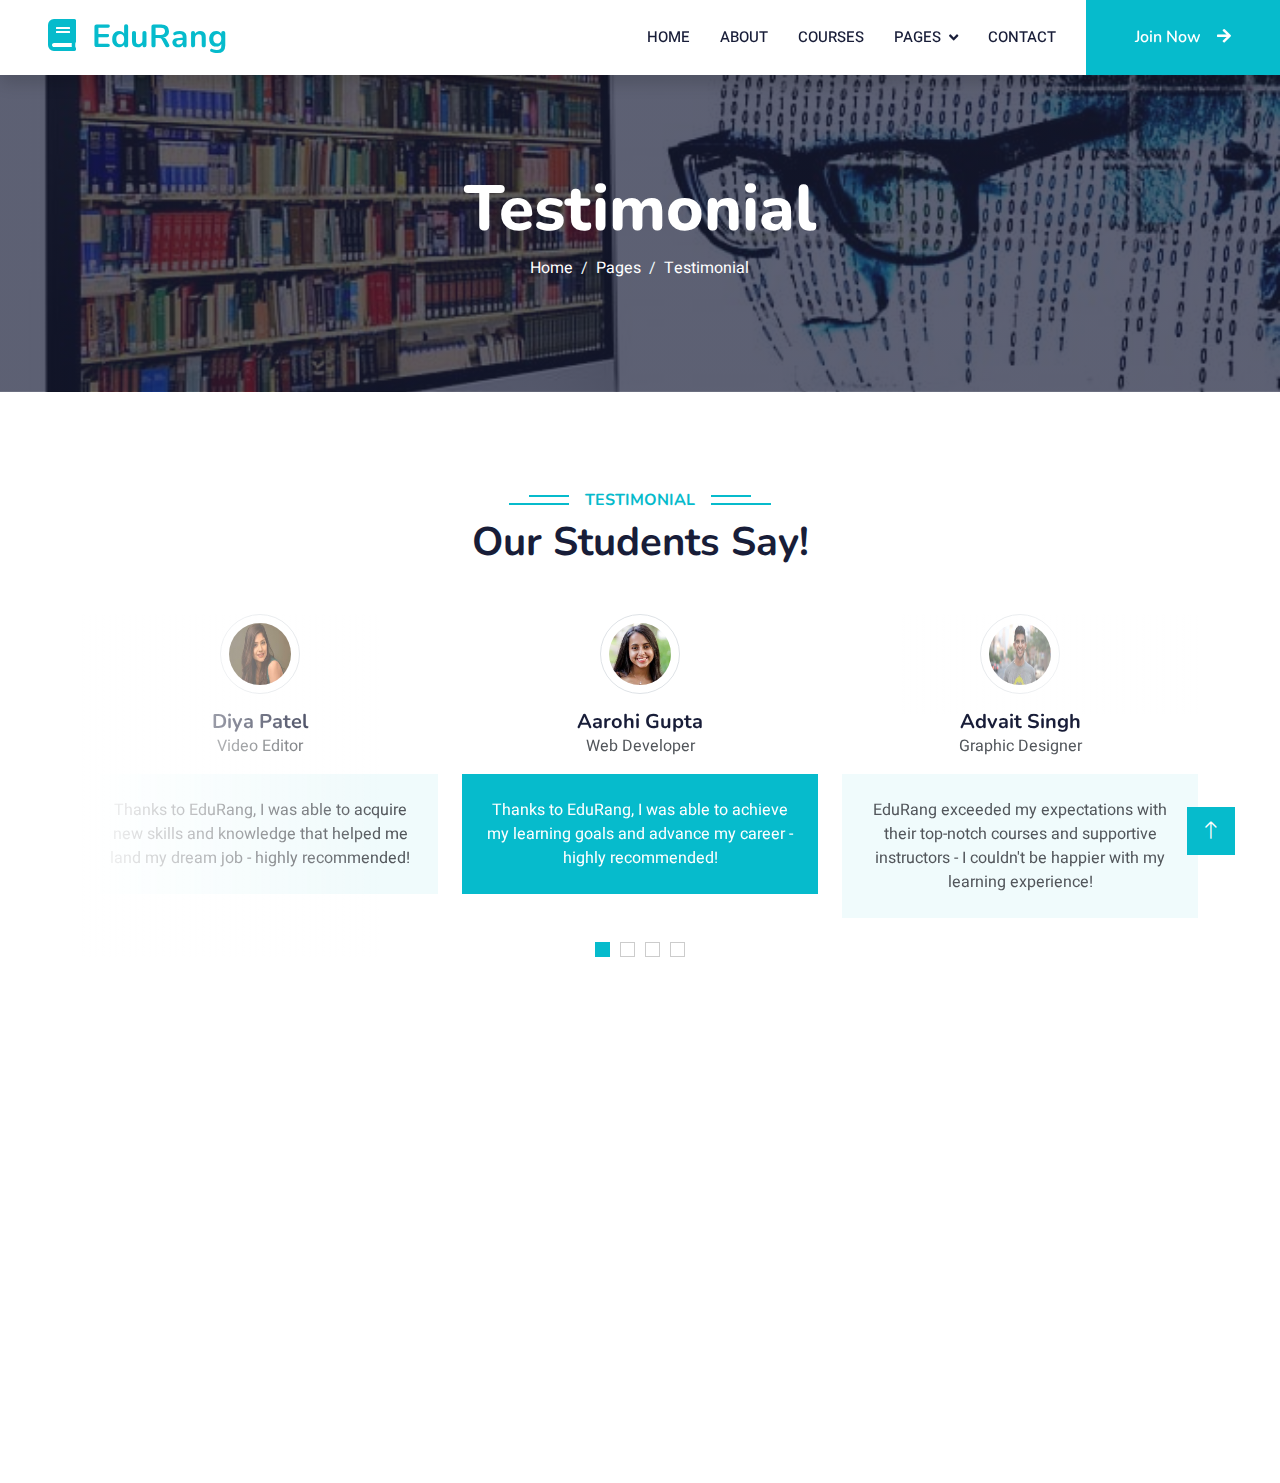
<file: testimonial.html>
<!DOCTYPE html>
<html lang="en">

<head>
    <meta charset="utf-8">
    <title>EduRang - eLearning</title>
    <meta content="width=device-width, initial-scale=1.0" name="viewport">
    <meta content="" name="keywords">
    <meta content="" name="description">

    <!-- Favicon -->
    <link href="img/favicon.ico" rel="icon">

    <!-- Google Web Fonts -->
    <link rel="preconnect" href="https://fonts.googleapis.com">
    <link rel="preconnect" href="https://fonts.gstatic.com" crossorigin>
    <link href="https://fonts.googleapis.com/css2?family=Heebo:wght@400;500;600&family=Nunito:wght@600;700;800&display=swap" rel="stylesheet">

    <!-- Icon Font Stylesheet -->
    <link href="https://cdnjs.cloudflare.com/ajax/libs/font-awesome/5.10.0/css/all.min.css" rel="stylesheet">
    <link href="https://cdn.jsdelivr.net/npm/bootstrap-icons@1.4.1/font/bootstrap-icons.css" rel="stylesheet">

    <!-- Libraries Stylesheet -->
    <link href="lib/animate/animate.min.css" rel="stylesheet">
    <link href="lib/owlcarousel/assets/owl.carousel.min.css" rel="stylesheet">

    <!-- Customized Bootstrap Stylesheet -->
    <link href="css/bootstrap.min.css" rel="stylesheet">

    <!-- Template Stylesheet -->
    <link href="css/style.css" rel="stylesheet">
</head>

<body>
    <!-- Spinner Start -->
    <div id="spinner" class="show bg-white position-fixed translate-middle w-100 vh-100 top-50 start-50 d-flex align-items-center justify-content-center">
        <div class="spinner-border text-primary" style="width: 3rem; height: 3rem;" role="status">
            <span class="sr-only">Loading...</span>
        </div>
    </div>
    <!-- Spinner End -->


    <!-- Navbar Start -->
    <nav class="navbar navbar-expand-lg bg-white navbar-light shadow sticky-top p-0">
        <a href="index.html" class="navbar-brand d-flex align-items-center px-4 px-lg-5">
            <h2 class="m-0 text-primary"><i class="fa fa-book me-3"></i>EduRang</h2>
        </a>
        <button type="button" class="navbar-toggler me-4" data-bs-toggle="collapse" data-bs-target="#navbarCollapse">
            <span class="navbar-toggler-icon"></span>
        </button>
        <div class="collapse navbar-collapse" id="navbarCollapse">
            <div class="navbar-nav ms-auto p-4 p-lg-0">
                <a href="index.html" class="nav-item nav-link ">Home</a>
                <a href="about.html" class="nav-item nav-link">About</a>
                <a href="courses.html" class="nav-item nav-link">Courses</a>
                <div class="nav-item dropdown">
                    <a href="#" class="nav-link dropdown-toggle" data-bs-toggle="dropdown">Pages</a>
                    <div class="dropdown-menu fade-down m-0">
                        <a href="team.html" class="dropdown-item">Our Team</a>
                        <a href="testimonial.html" class="dropdown-item active">Testimonial</a>
                    </div>
                </div>
                <a href="contact.html" class="nav-item nav-link">Contact</a>
            </div>
            <a href="courses.html" class="btn btn-primary py-4 px-lg-5 d-none d-lg-block">Join Now<i class="fa fa-arrow-right ms-3"></i></a>
        </div>
    </nav>
    <!-- Navbar End -->


    <!-- Header Start -->
    <div class="container-fluid bg-primary py-5 mb-5 page-header">
        <div class="container py-5">
            <div class="row justify-content-center">
                <div class="col-lg-10 text-center">
                    <h1 class="display-3 text-white animated slideInDown">Testimonial</h1>
                    <nav aria-label="breadcrumb">
                        <ol class="breadcrumb justify-content-center">
                            <li class="breadcrumb-item"><a class="text-white" href="#">Home</a></li>
                            <li class="breadcrumb-item"><a class="text-white" href="#">Pages</a></li>
                            <li class="breadcrumb-item text-white active" aria-current="page">Testimonial</li>
                        </ol>
                    </nav>
                </div>
            </div>
        </div>
    </div>
    <!-- Header End -->


    <!-- Testimonial Start -->
    <div class="container-xxl py-5 wow fadeInUp" data-wow-delay="0.1s">
        <div class="container">
            <div class="text-center">
                <h6 class="section-title bg-white text-center text-primary px-3">Testimonial</h6>
                <h1 class="mb-5">Our Students Say!</h1>
            </div>
            <div class="owl-carousel testimonial-carousel position-relative">
                <div class="testimonial-item text-center">
                    <img class="border rounded-circle p-2 mx-auto mb-3" src="img/testimonial-1.jpg" style="width: 80px; height: 80px;">
                    <h5 class="mb-0">Aarohi Gupta</h5>
                    <p>Web Developer</p>
                    <div class="testimonial-text bg-light text-center p-4">
                    <p class="mb-0">Thanks to EduRang, I was able to achieve my learning goals and advance my career - highly recommended!</p>
                    </div>
                </div>
                <div class="testimonial-item text-center">
                    <img class="border rounded-circle p-2 mx-auto mb-3" src="img/testimonial-2.jpg" style="width: 80px; height: 80px;">
                    <h5 class="mb-0">Advait Singh</h5>
                    <p>Graphic Designer</p>
                    <div class="testimonial-text bg-light text-center p-4">
                    <p class="mb-0">EduRang exceeded my expectations with their top-notch courses and supportive instructors - I couldn't be happier with my learning experience!</p>
                    </div>
                </div>
                <div class="testimonial-item text-center">
                    <img class="border rounded-circle p-2 mx-auto mb-3" src="img/testimonial-3.jpg" style="width: 80px; height: 80px;">
                    <h5 class="mb-0">Rohan Shah</h5>
                    <p>Online Marketer</p>
                    <div class="testimonial-text bg-light text-center p-4">
                    <p class="mb-0">The flexibility and quality of courses offered by EduRang allowed me to achieve my learning goals and advance my career - highly recommend!</p>
                    </div>
                </div>
                <div class="testimonial-item text-center">
                    <img class="border rounded-circle p-2 mx-auto mb-3" src="img/testimonial-4.jpg" style="width: 80px; height: 80px;">
                    <h5 class="mb-0">Diya Patel</h5>
                    <p>Video Editor</p>
                    <div class="testimonial-text bg-light text-center p-4">
                    <p class="mb-0">Thanks to EduRang, I was able to acquire new skills and knowledge that helped me land my dream job - highly recommended!</p>
                    </div>
                </div>
            </div>
        </div>
    </div>
    <!-- Testimonial End -->
        

    <!-- Footer Start -->
    <div class="container-fluid bg-dark text-light footer pt-5 mt-5 wow fadeIn" data-wow-delay="0.1s">
        <div class="container py-5">
            <div class="row g-5">
                <div class="col-lg-3 col-md-6">
                    <h4 class="text-white mb-3">Quick Link</h4>
                    <a class="btn btn-link" href="about.html">About Us</a>
                    <a class="btn btn-link" href="contact.html">Contact Us</a>
                    <a class="btn btn-link" href="">Privacy Policy</a>
                    <a class="btn btn-link" href="">Terms & Condition</a>
                    <a class="btn btn-link" href="">FAQs & Help</a>
                </div>
                <div class="col-lg-3 col-md-6">
                    <h4 class="text-white mb-3">Contact</h4>
                    <p class="mb-2"><i class="fa fa-map-marker-alt me-3"></i>27, Jaipur,Rajasthan, India</p>
                    <p class="mb-2"><i class="fa fa-phone-alt me-3"></i>+91 7891084444</p>
                    <p class="mb-2"><i class="fa fa-envelope me-3"></i>SupportEduRang@gmail.com</p>
                    <div class="d-flex pt-2">
                        <a class="btn btn-outline-light btn-social" href="http://www.twitter.com/"><i class="fab fa-twitter"></i></a>
                        <a class="btn btn-outline-light btn-social" href="https://www.facebook.com/"><i class="fab fa-facebook-f"></i></a>
                        <a class="btn btn-outline-light btn-social" href="https://www.youtube.com/"><i class="fab fa-youtube"></i></a>
                        <a class="btn btn-outline-light btn-social" href="https://www.linkedin.com/"><i class="fab fa-linkedin-in"></i></a>
                    </div>
                </div>
                <div class="col-lg-3 col-md-6">
                    <h4 class="text-white mb-3">Gallery</h4>
                    <div class="row g-2 pt-2">
                        <div class="col-4">
                            <img class="img-fluid bg-light p-1" src="img/course-1.jpg" alt="">
                        </div>
                        <div class="col-4">
                            <img class="img-fluid bg-light p-1" src="img/course-2.jpg" alt="">
                        </div>
                        <div class="col-4">
                            <img class="img-fluid bg-light p-1" src="img/course-3.jpg" alt="">
                        </div>
                        <div class="col-4">
                            <img class="img-fluid bg-light p-1" src="img/course-2.jpg" alt="">
                        </div>
                        <div class="col-4">
                            <img class="img-fluid bg-light p-1" src="img/course-3.jpg" alt="">
                        </div>
                        <div class="col-4">
                            <img class="img-fluid bg-light p-1" src="img/course-1.jpg" alt="">
                        </div>
                    </div>
                </div>
                <div class="col-lg-3 col-md-6">
                    <h4 class="text-white mb-3">Newsletter</h4>
                    <p>Stay up-to-date with the latest e-learning trends and news by subscribing to our newsletter today</p>
                    <div class="position-relative mx-auto" style="max-width: 400px;">
                        <input class="form-control border-0 w-100 py-3 ps-4 pe-5" type="text" placeholder="Your email">
                        <button type="button" class="btn btn-primary py-2 position-absolute top-0 end-0 mt-2 me-2">SignUp</button>
                    </div>
                </div>
            </div>
        </div>
        <div class="container">
            <div class="copyright">
                <div class="row">
                    <div class="col-md-6 text-center text-md-start mb-3 mb-md-0">
                        &copy; <a class="border-bottom" href="#">EduRang</a>, All Right Reserved.

                        <!--/*** This template is free as long as you keep the footer author’s credit link/attribution link/backlink. If you'd like to use the template without the footer author’s credit link/attribution link/backlink, you can purchase the Credit Removal License from "https://htmlcodex.com/credit-removal". Thank you for your support. ***/-->
                        
                    </div>
                    <div class="col-md-6 text-center text-md-end">
                        <div class="footer-menu">
                            <a href="index.html">Home</a>
                            <a href="contact.html">Help</a>
                            <a href="contact.html">FQAs</a>
                        </div>
                    </div>
                </div>
            </div>
        </div>
    </div>
    <!-- Footer End -->


    <!-- Back to Top -->
    <a href="#" class="btn btn-lg btn-primary btn-lg-square back-to-top"><i class="bi bi-arrow-up"></i></a>


    <!-- JavaScript Libraries -->
    <script src="https://code.jquery.com/jquery-3.4.1.min.js"></script>
    <script src="https://cdn.jsdelivr.net/npm/bootstrap@5.0.0/dist/js/bootstrap.bundle.min.js"></script>
    <script src="lib/wow/wow.min.js"></script>
    <script src="lib/easing/easing.min.js"></script>
    <script src="lib/waypoints/waypoints.min.js"></script>
    <script src="lib/owlcarousel/owl.carousel.min.js"></script>

    <!-- Template Javascript -->
    <script src="js/main.js"></script>
</body>

</html>
</file>
<file: css/style.css>
/********** Template CSS **********/
:root {
    --primary: #06BBCC;
    --light: #F0FBFC;
    --dark: #181d38;
}

.fw-medium {
    font-weight: 600 !important;
}

.fw-semi-bold {
    font-weight: 700 !important;
}

.back-to-top {
    position: fixed;
    display: none;
    right: 45px;
    bottom: 45px;
    z-index: 99;
}


/*** Spinner ***/
#spinner {
    opacity: 0;
    visibility: hidden;
    transition: opacity .5s ease-out, visibility 0s linear .5s;
    z-index: 99999;
}

#spinner.show {
    transition: opacity .5s ease-out, visibility 0s linear 0s;
    visibility: visible;
    opacity: 1;
}


/*** Button ***/
.btn {
    font-family: 'Nunito', sans-serif;
    font-weight: 600;
    transition: .5s;
}

.btn.btn-primary,
.btn.btn-secondary {
    color: #FFFFFF;
}

.btn-square {
    width: 38px;
    height: 38px;
}

.btn-sm-square {
    width: 32px;
    height: 32px;
}

.btn-lg-square {
    width: 48px;
    height: 48px;
}

.btn-square,
.btn-sm-square,
.btn-lg-square {
    padding: 0;
    display: flex;
    align-items: center;
    justify-content: center;
    font-weight: normal;
    border-radius: 0px;
}


/*** Navbar ***/
.navbar .dropdown-toggle::after {
    border: none;
    content: "\f107";
    font-family: "Font Awesome 5 Free";
    font-weight: 900;
    vertical-align: middle;
    margin-left: 8px;
}

.navbar-light .navbar-nav .nav-link {
    margin-right: 30px;
    padding: 25px 0;
    color: #FFFFFF;
    font-size: 15px;
    text-transform: uppercase;
    outline: none;
}

.navbar-light .navbar-nav .nav-link:hover,
.navbar-light .navbar-nav .nav-link.active {
    color: var(--primary);
}

@media (max-width: 991.98px) {
    .navbar-light .navbar-nav .nav-link  {
        margin-right: 0;
        padding: 10px 0;
    }

    .navbar-light .navbar-nav {
        border-top: 1px solid #EEEEEE;
    }
}

.navbar-light .navbar-brand,
.navbar-light a.btn {
    height: 75px;
}

.navbar-light .navbar-nav .nav-link {
    color: var(--dark);
    font-weight: 500;
}

.navbar-light.sticky-top {
    top: -100px;
    transition: .5s;
}

@media (min-width: 992px) {
    .navbar .nav-item .dropdown-menu {
        display: block;
        margin-top: 0;
        opacity: 0;
        visibility: hidden;
        transition: .5s;
    }

    .navbar .dropdown-menu.fade-down {
        top: 100%;
        transform: rotateX(-75deg);
        transform-origin: 0% 0%;
    }

    .navbar .nav-item:hover .dropdown-menu {
        top: 100%;
        transform: rotateX(0deg);
        visibility: visible;
        transition: .5s;
        opacity: 1;
    }
}


/*** Header carousel ***/
@media (max-width: 768px) {
    .header-carousel .owl-carousel-item {
        position: relative;
        min-height: 500px;
    }
    
    .header-carousel .owl-carousel-item img {
        position: absolute;
        width: 100px;
        height: 100px;
        object-fit: cover;
    }
}

.header-carousel .owl-nav {
    position: absolute;
    top: 50%;
    right: 8%;
    transform: translateY(-50%);
    display: flex;
    flex-direction: column;
}

.header-carousel .owl-nav .owl-prev,
.header-carousel .owl-nav .owl-next {
    margin: 7px 0;
    width: 45px;
    height: 45px;
    display: flex;
    align-items: center;
    justify-content: center;
    color: #FFFFFF;
    background: transparent;
    border: 1px solid #FFFFFF;
    font-size: 22px;
    transition: .5s;
}

.header-carousel .owl-nav .owl-prev:hover,
.header-carousel .owl-nav .owl-next:hover {
    background: var(--primary);
    border-color: var(--primary);
}

.page-header {
    background: linear-gradient(rgba(24, 29, 56, .7), rgba(24, 29, 56, .7)), url(../img/carousel-1.jpg);
    background-position: center center;
    background-repeat: no-repeat;
    background-size: cover;
}

.page-header-inner {
    background: rgba(15, 23, 43, .7);
}

.breadcrumb-item + .breadcrumb-item::before {
    color: var(--light);
}


/*** Section Title ***/
.section-title {
    position: relative;
    display: inline-block;
    text-transform: uppercase;
}

.section-title::before {
    position: absolute;
    content: "";
    width: calc(100% + 80px);
    height: 2px;
    top: 4px;
    left: -40px;
    background: var(--primary);
    z-index: -1;
}

.section-title::after {
    position: absolute;
    content: "";
    width: calc(100% + 120px);
    height: 2px;
    bottom: 5px;
    left: -60px;
    background: var(--primary);
    z-index: -1;
}

.section-title.text-start::before {
    width: calc(100% + 40px);
    left: 0;
}

.section-title.text-start::after {
    width: calc(100% + 60px);
    left: 0;
}


/*** Service ***/
.service-item {
    background: var(--light);
    transition: .5s;
}

.service-item:hover {
    margin-top: -10px;
    background: var(--primary);
}

.service-item * {
    transition: .5s;
}

.service-item:hover * {
    color: var(--light) !important;
}


/*** Categories & Courses ***/
.category img,
.course-item img {
    transition: .5s;
}

.category a:hover img,
.course-item:hover img {
    transform: scale(1.1);
}


/*** Team ***/
.team-item img {
    transition: .5s;
}

.team-item:hover img {
    transform: scale(1.1);
}


/*** Testimonial ***/
.testimonial-carousel::before {
    position: absolute;
    content: "";
    top: 0;
    left: 0;
    height: 100%;
    width: 0;
    background: linear-gradient(to right, rgba(255, 255, 255, 1) 0%, rgba(255, 255, 255, 0) 100%);
    z-index: 1;
}

.testimonial-carousel::after {
    position: absolute;
    content: "";
    top: 0;
    right: 0;
    height: 100px;
    width: 0;
    background: linear-gradient(to left, rgba(255, 255, 255, 1) 0%, rgba(255, 255, 255, 0) 100%);
    z-index: 1;
}

@media (min-width: 768px) {
    .testimonial-carousel::before,
    .testimonial-carousel::after {
        width: 200px;
    }
}

@media (min-width: 992px) {
    .testimonial-carousel::before,
    .testimonial-carousel::after {
        width: 300px;
    }
}

.testimonial-carousel .owl-item .testimonial-text,
.testimonial-carousel .owl-item.center .testimonial-text * {
    transition: .5s;
}

.testimonial-carousel .owl-item.center .testimonial-text {
    background: var(--primary) !important;
}

.testimonial-carousel .owl-item.center .testimonial-text * {
    color: #FFFFFF !important;
}

.testimonial-carousel .owl-dots {
    margin-top: 24px;
    display: flex;
    align-items: flex-end;
    justify-content: center;
}

.testimonial-carousel .owl-dot {
    position: relative;
    display: inline-block;
    margin: 0 5px;
    width: 15px;
    height: 15px;
    border: 1px solid #CCCCCC;
    transition: .5s;
}

.testimonial-carousel .owl-dot.active {
    background: var(--primary);
    border-color: var(--primary);
}


/*** Footer ***/
.footer .btn.btn-social {
    margin-right: 5px;
    width: 35px;
    height: 35px;
    display: flex;
    align-items: center;
    justify-content: center;
    color: var(--light);
    font-weight: normal;
    border: 1px solid #FFFFFF;
    border-radius: 35px;
    transition: .3s;
}

.footer .btn.btn-social:hover {
    color: var(--primary);
}

.footer .btn.btn-link {
    display: block;
    margin-bottom: 5px;
    padding: 0;
    text-align: left;
    color: #FFFFFF;
    font-size: 15px;
    font-weight: normal;
    text-transform: capitalize;
    transition: .3s;
}

.footer .btn.btn-link::before {
    position: relative;
    content: "\f105";
    font-family: "Font Awesome 5 Free";
    font-weight: 900;
    margin-right: 10px;
}

.footer .btn.btn-link:hover {
    letter-spacing: 1px;
    box-shadow: none;
}

.footer .copyright {
    padding: 25px 0;
    font-size: 15px;
    border-top: 1px solid rgba(256, 256, 256, .1);
}

.footer .copyright a {
    color: var(--light);
}

.footer .footer-menu a {
    margin-right: 15px;
    padding-right: 15px;
    border-right: 1px solid rgba(255, 255, 255, .1);
}

.footer .footer-menu a:last-child {
    margin-right: 0;
    padding-right: 0;
    border-right: none;
}
</file>
